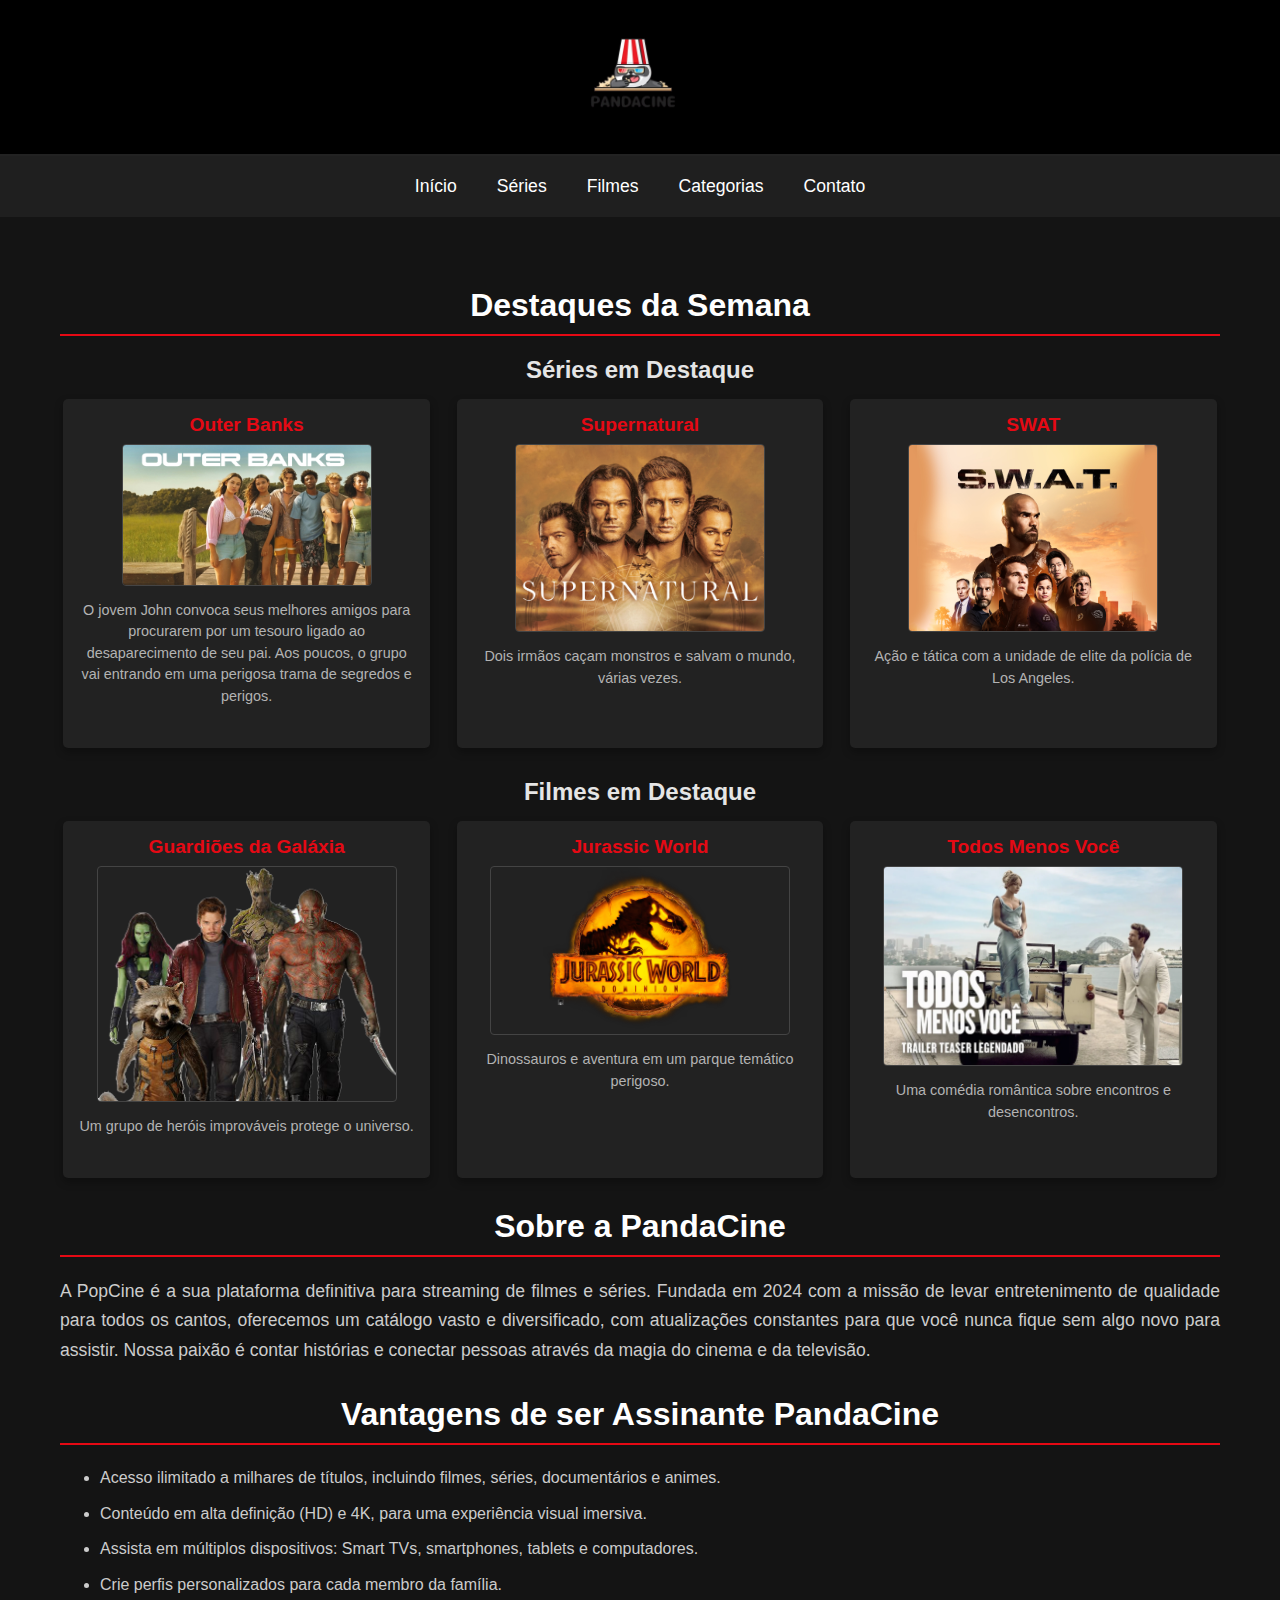
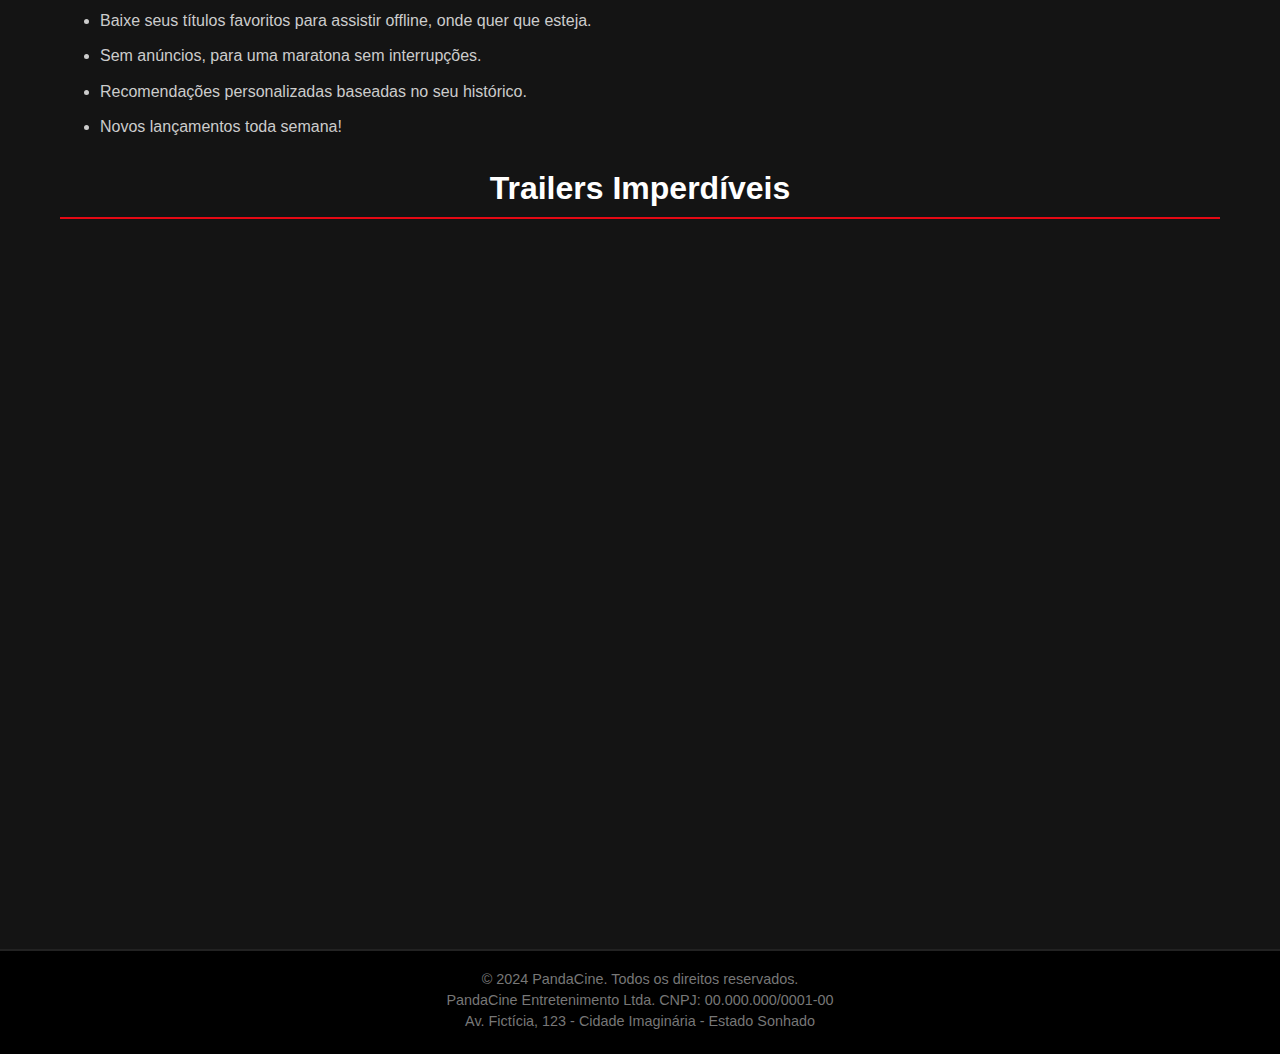
<file: index.html>
<!DOCTYPE html>
<html lang="pt-br">
<head>
    <meta charset="UTF-8">
    <meta name="viewport" content="width=device-width, initial-scale=1.0">
    <title>PandaCine - Início</title>
    <link rel="stylesheet" href="CSS/style_index.css">
</head>
<body>
    <header class="cabecalho_site">
        <a href="index.html"><img src="IMAGE/logo.png" alt="Logo PandaCine"></a> 
        
    </header>

    <nav>
        <ul>
            <li><a href="index.html">Início</a></li>
            <li><a href="HTML/series_geral.html">Séries</a></li>
            <li><a href="HTML/filmes_geral.html">Filmes</a></li>
            <li><a href="HTML/categorias.html">Categorias</a></li>
            <li><a href="HTML/contato.html">Contato</a></li>
        </ul>
    </nav>

    <main>
        <section class="destaques">
            <h2>Destaques da Semana</h2>

            <section class="series-destaque">
                <h3>Séries em Destaque</h3>
                <div class="galeria-destaques">
                    <article class="item-destaque">
                        <h4>Outer Banks</h4>
                        <a href="HTML/series_individuais/outerbanks.html"><img src="IMAGE/outerbanks2.jpg" alt="OuterBanks"></a>
                        <p>O jovem John convoca seus melhores amigos para procurarem por um tesouro ligado ao desaparecimento de seu pai. Aos poucos, o grupo vai entrando em uma perigosa trama de segredos e perigos.</p>
                    </article>
                    <article class="item-destaque">
                        <h4>Supernatural</h4>
                        <a href="HTML/series_individuais/supernatural.html"><img src="IMAGE/supernatural.jpg" alt="Supernatural"></a>
                        <p>Dois irmãos caçam monstros e salvam o mundo, várias vezes.</p>
                    </article>
                    <article class="item-destaque">
                        <h4>SWAT</h4>
                        <a href="HTML/series_individuais/swat.html"><img src="IMAGE/swat.jpg" alt="SWAT"></a>
                        <p>Ação e tática com a unidade de elite da polícia de Los Angeles.</p>
                    </article>
                </div>
            </section>

            <section class="filmes-destaque">
                <h3>Filmes em Destaque</h3>
                <div class="galeria-destaques">
                    <article class="item-destaque">
                        <h4>Guardiões da Galáxia</h4>
                        <a href="HTML/galaxia.html"><img src="IMAGE/galaxia.png" alt="Guardiões da Galáxia" style="width:100%; max-width:300px;"></a>
                        <p>Um grupo de heróis improváveis protege o universo.</p>
                    </article>
                    <article class="item-destaque">
                        <h4>Jurassic World</h4>
                        <a href="HTML/jurassic.html"><img src="IMAGE/jurassic.png" alt="Jurassic World" style="width:100%; max-width:300px;"></a>
                        <p>Dinossauros e aventura em um parque temático perigoso.</p>
                    </article>
                    <article class="item-destaque">
                        <h4>Todos Menos Você</h4>
                        <a href="HTML/todos.html"><img src="IMAGE/todos-menos-vc.webp" alt="Todos Menos Você" style="width:100%; max-width:300px;"></a>
                        <p>Uma comédia romântica sobre encontros e desencontros.</p>
                    </article>
                </div>
            </section>
        </section>

        <section class="sobre-empresa">
            <h2>Sobre a PandaCine</h2>
            <p>A PopCine é a sua plataforma definitiva para streaming de filmes e séries. Fundada em 2024 com a missão de levar entretenimento de qualidade para todos os cantos, oferecemos um catálogo vasto e diversificado, com atualizações constantes para que você nunca fique sem algo novo para assistir. Nossa paixão é contar histórias e conectar pessoas através da magia do cinema e da televisão.</p>
        </section>

        <section class="vantagens-assinante">
            <h2>Vantagens de ser Assinante PandaCine</h2>
            <ul>
                <li>Acesso ilimitado a milhares de títulos, incluindo filmes, séries, documentários e animes.</li>
                <li>Conteúdo em alta definição (HD) e 4K, para uma experiência visual imersiva.</li>
                <li>Assista em múltiplos dispositivos: Smart TVs, smartphones, tablets e computadores.</li>
                <li>Crie perfis personalizados para cada membro da família.</li>
                <li>Baixe seus títulos favoritos para assistir offline, onde quer que esteja.</li>
                <li>Sem anúncios, para uma maratona sem interrupções.</li>
                <li>Recomendações personalizadas baseadas no seu histórico.</li>
                <li>Novos lançamentos toda semana!</li>
            </ul>
        </section>

        <section class="videos-youtube">
            <h2>Trailers Imperdíveis</h2>
            <div class="video-container">
                <iframe width="560" height="315" src="https://www.youtube.com/embed/MblpkLSSvjM" title="YouTube video player - SWAT Trailer" frameborder="0" allow="accelerometer; autoplay; clipboard-write; encrypted-media; gyroscope; picture-in-picture; web-share" allowfullscreen></iframe>
            </div>
            <div class="video-container">
                <iframe width="560" height="315" src="https://www.youtube.com/embed/RFinNxS5KN4" title="YouTube video player - Filme Destaque Trailer" frameborder="0" allow="accelerometer; autoplay; clipboard-write; encrypted-media; gyroscope; picture-in-picture; web-share" allowfullscreen></iframe>
            </div>
        </section>

    </main>

    <footer>
        <p>&copy; 2024 PandaCine. Todos os direitos reservados.</p>
        <p>PandaCine Entretenimento Ltda. CNPJ: 00.000.000/0001-00</p>
        <p>Av. Fictícia, 123 - Cidade Imaginária - Estado Sonhado</p>
    </footer>
</body>
</html>
</file>
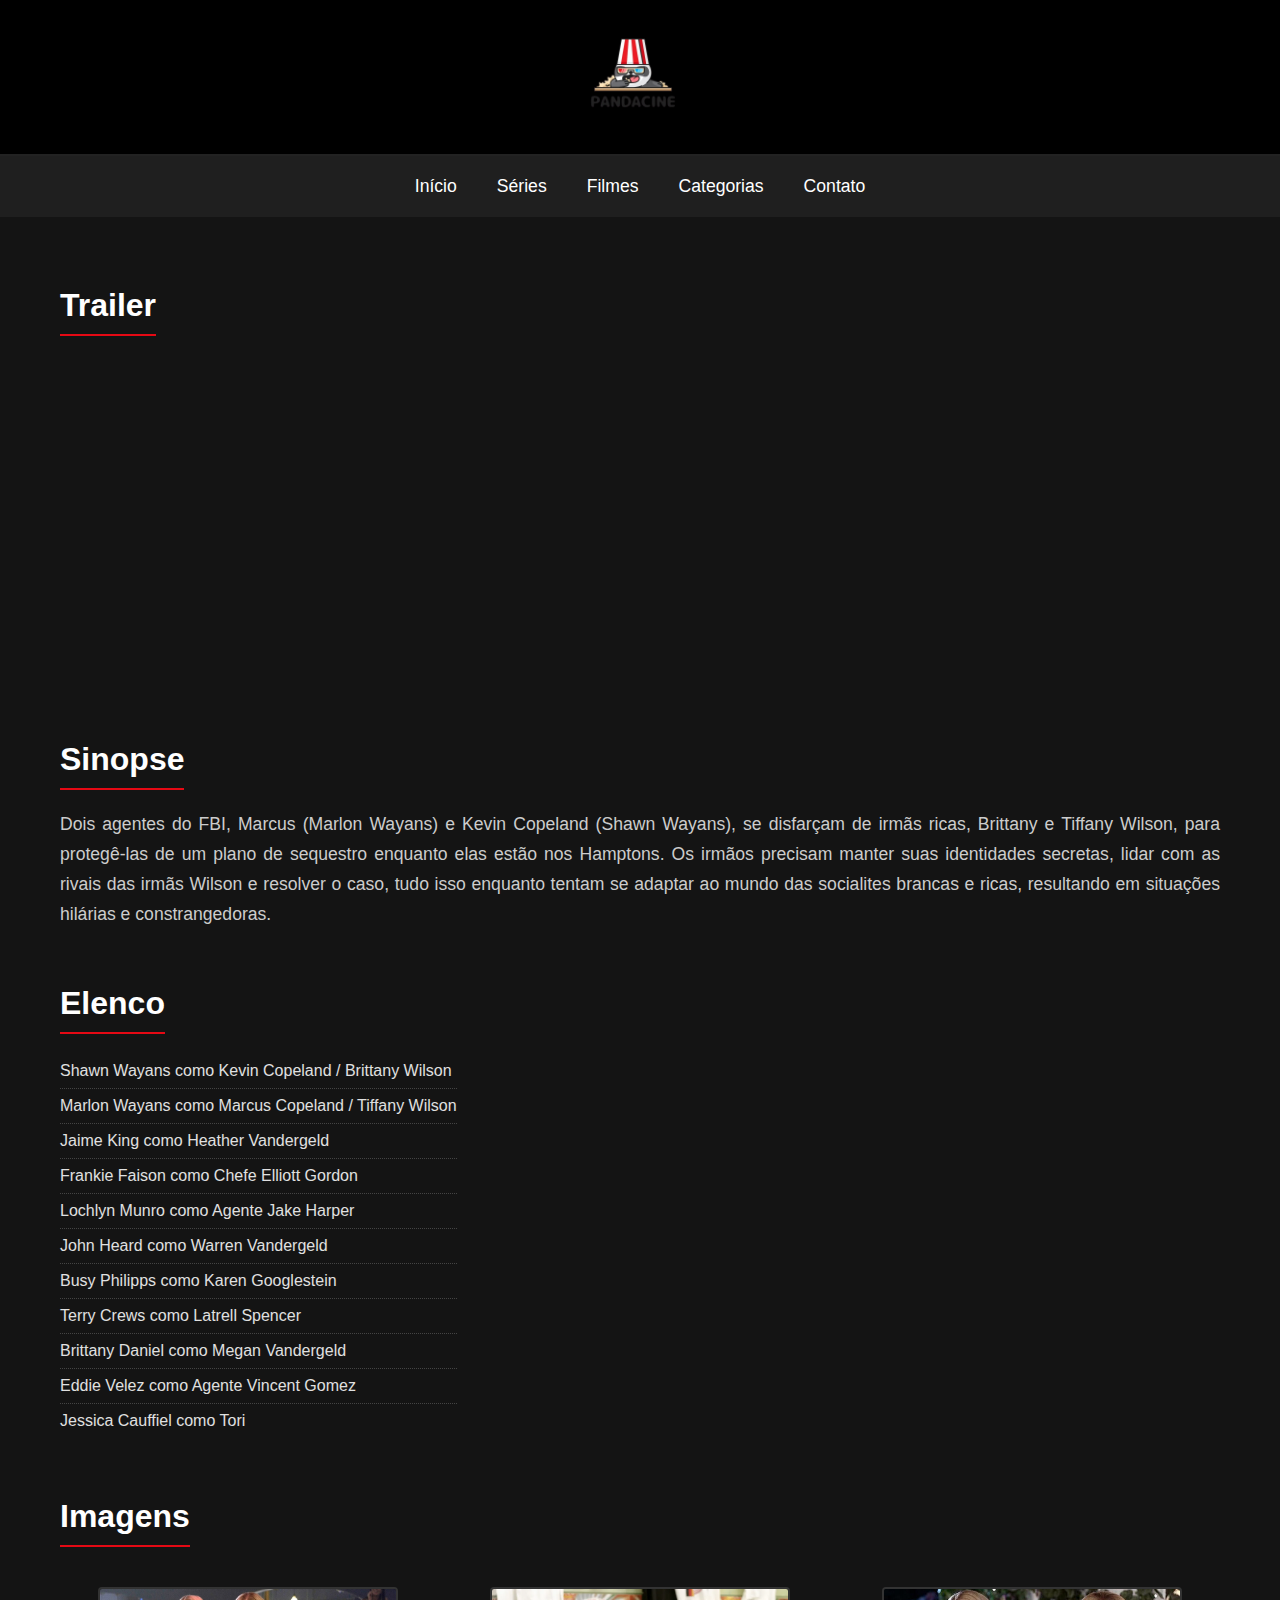
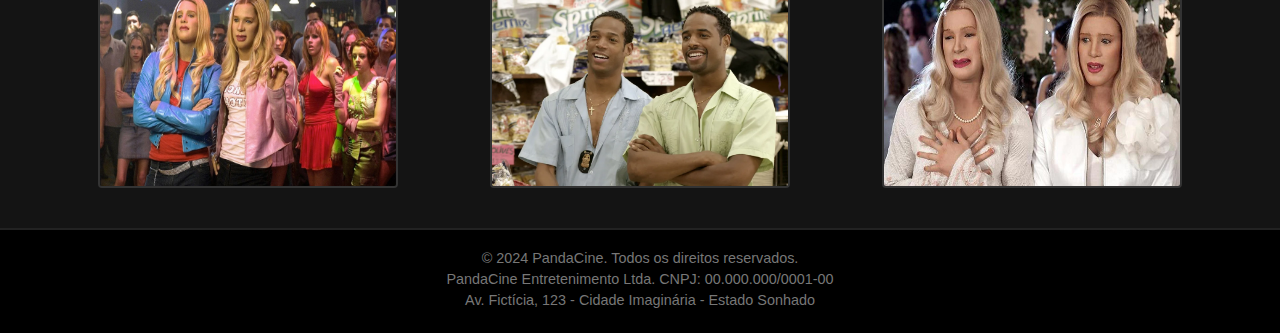
<file: HTML/branquelas.html>
<!DOCTYPE html>
<html lang="pt-br">
<head>
    <meta charset="UTF-8">
    <meta name="viewport" content="width=device-width, initial-scale=1.0">
    <title>PandaCine - As Branquelas</title>
    <link rel="stylesheet" href="../CSS/filmes.css">
</head>
<body>
    <header class="cabecalho_site">        <a href="../index.html"><img src="../IMAGE/logo.png" alt="Logo PandaCine"></a>   </header>

    <nav>
        <ul>
            <li><a href="../index.html">Início</a></li>
            <li><a href="series_geral.html">Séries</a></li>
            <li><a href="filmes_geral.html">Filmes</a></li>
            <li><a href="categorias.html">Categorias</a></li>
            <li><a href="contato.html">Contato</a></li>
        </ul>
    </nav>

    <main class="container-principal">
        <h2>Trailer</h2>
        <div class="trailer">
            <iframe width="560" height="315" src="https://www.youtube.com/embed/aeVkbNka9HM" title="YouTube video player - As Branquelas Trailer" frameborder="0" allow="accelerometer; autoplay; clipboard-write; encrypted-media; gyroscope; picture-in-picture; web-share" allowfullscreen></iframe>
        </div>

        <h2>Sinopse</h2>
        <p>Dois agentes do FBI, Marcus (Marlon Wayans) e Kevin Copeland (Shawn Wayans), se disfarçam de irmãs ricas, Brittany e Tiffany Wilson, para protegê-las de um plano de sequestro enquanto elas estão nos Hamptons. Os irmãos precisam manter suas identidades secretas, lidar com as rivais das irmãs Wilson e resolver o caso, tudo isso enquanto tentam se adaptar ao mundo das socialites brancas e ricas, resultando em situações hilárias e constrangedoras.</p>

        <h2>Elenco</h2>
        <nav>
            <ul>
                <li>Shawn Wayans como Kevin Copeland / Brittany Wilson</li>
                <li>Marlon Wayans como Marcus Copeland / Tiffany Wilson</li>
                <li>Jaime King como Heather Vandergeld</li>
                <li>Frankie Faison como Chefe Elliott Gordon</li>
                <li>Lochlyn Munro como Agente Jake Harper</li>
                <li>John Heard como Warren Vandergeld</li>
                <li>Busy Philipps como Karen Googlestein</li>
                <li>Terry Crews como Latrell Spencer</li>
                <li>Brittany Daniel como Megan Vandergeld</li>
                <li>Eddie Velez como Agente Vincent Gomez</li>
                <li>Jessica Cauffiel como Tori</li>
            </ul>
        </nav>

        <h2>Imagens</h2>
        <div class="imagens-container">
            <img src="../IMAGE/branquelas2.jpg" alt="As Branquelas Imagem 1">
            <img src="../IMAGE/breanquelas1.webp" alt="As Branquelas Imagem 2">
            <img src="../IMAGE/branquelas.jpg" alt="As Branquelas Imagem 2">

            
        </div>
    </main>

    <footer>
        <p>&copy; 2024 PandaCine. Todos os direitos reservados.</p>
        <p>PandaCine Entretenimento Ltda. CNPJ: 00.000.000/0001-00</p>
        <p>Av. Fictícia, 123 - Cidade Imaginária - Estado Sonhado</p>
    </footer>
</body>
</html>
</file>
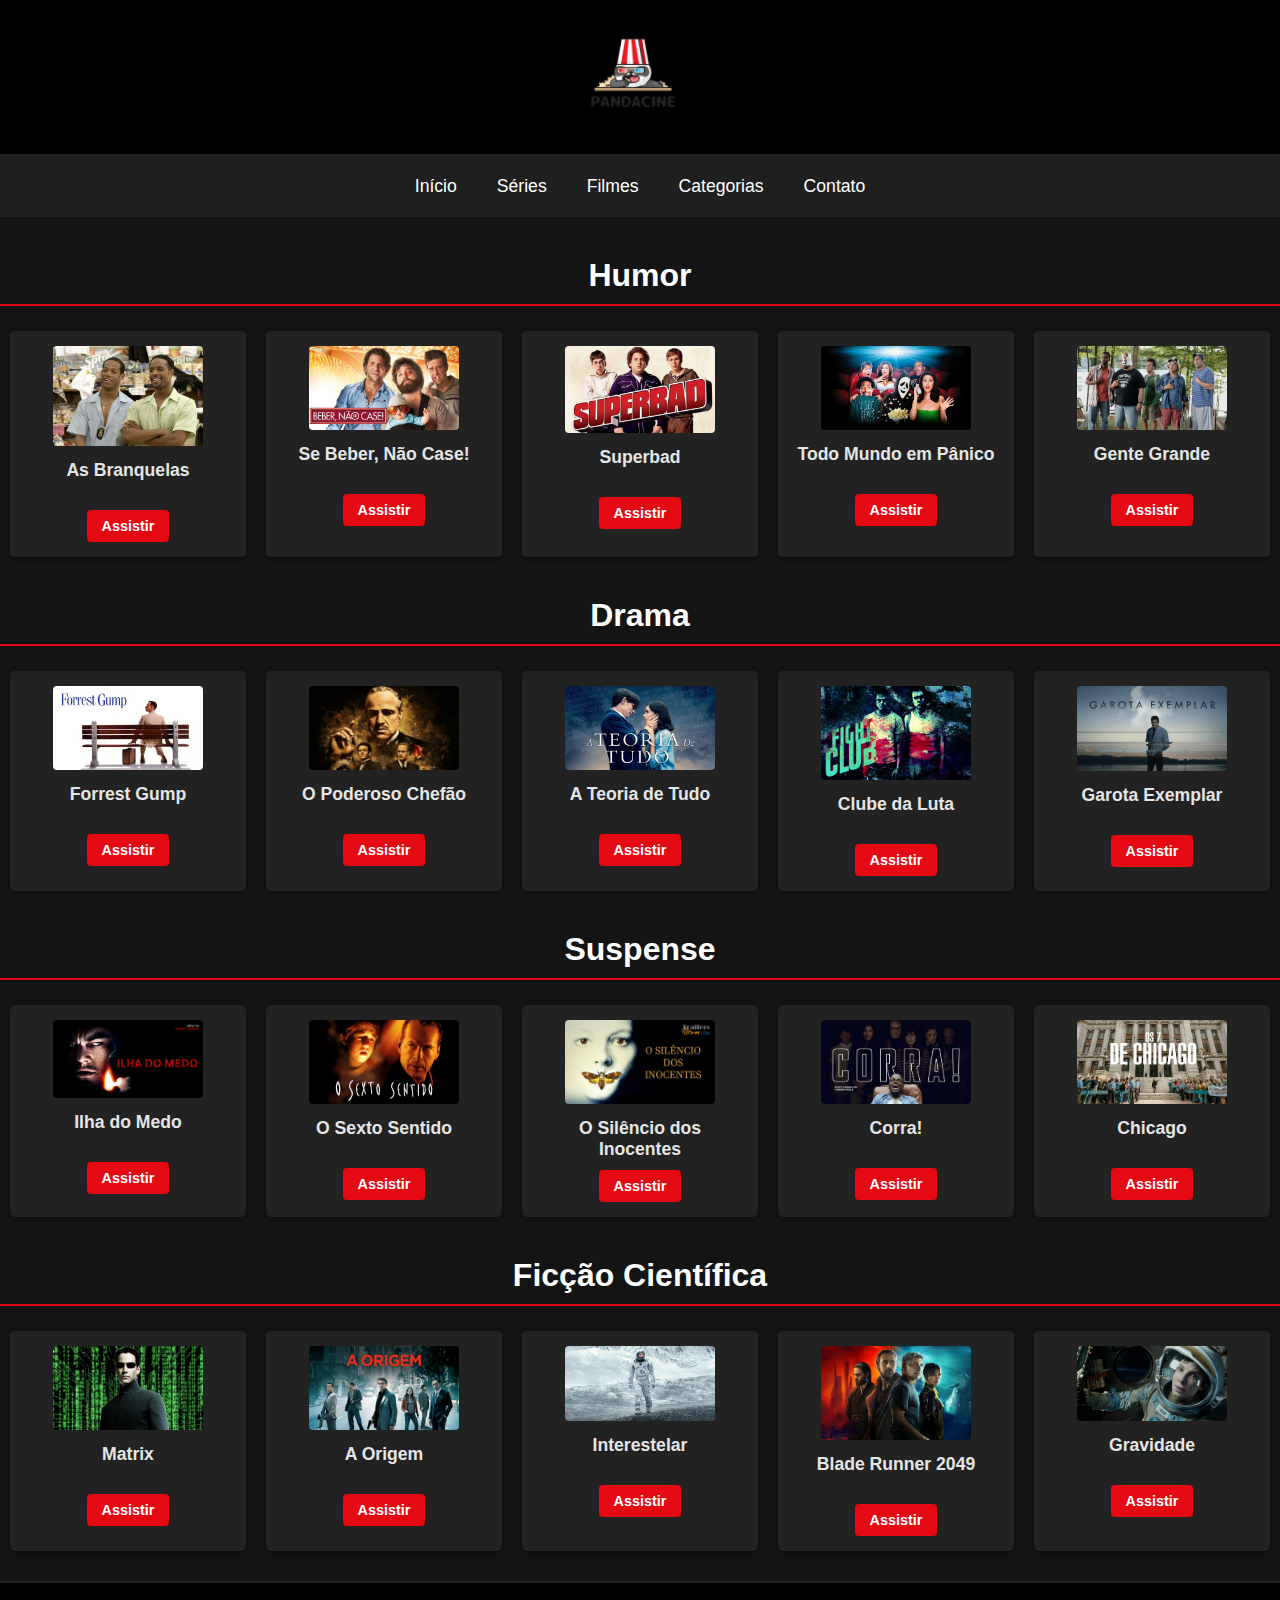
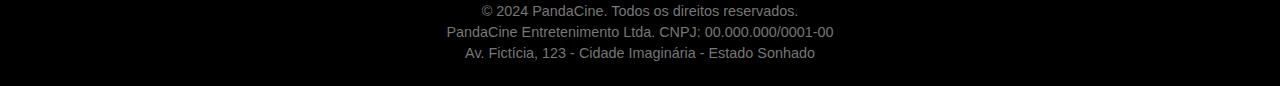
<file: HTML/categorias.html>
<!DOCTYPE html>
<html lang="pt-br">
<head>
    <meta charset="UTF-8">
    <meta name="viewport" content="width=device-width, initial-scale=1.0">
    <title>PandaCine - Categorias</title>
    <link rel="stylesheet" href="../CSS/filmes.css"> 
</head>
<body>
    <header class="cabecalho_site">
        <a href="../index.html"><img src="../IMAGE/pandacine.png" alt="Logo PopCine"></a>
   
    </header>

    <nav>
        <ul>
            <li><a href="../index.html">Início</a></li>
            <li><a href="series_geral.html">Séries</a></li>
            <li><a href="filmes_geral.html">Filmes</a></li>
            <li><a href="categorias.html">Categorias</a></li>
            <li><a href="contato.html">Contato</a></li>
        </ul>
    </nav>

    <main>
        <section class="categoria-secao">
            <h2>Humor</h2>
            <div class="galeria-filmes-categoria">
                
                <article class="filme-item-categoria">
                    <img src="../IMAGE/breanquelas1.webp" alt="As Branquelas">
                    <h4>As Branquelas</h4>
                    <a href="branquelas.html" class="botao-assistir">Assistir</a>
                </article>
                
                <article class="filme-item-categoria">
                    <img src="../IMAGE/sebeber1.jpg" alt="Se Beber, Não Case!">
                    <h4>Se Beber, Não Case!</h4>
                    <a href="#" class="botao-assistir">Assistir</a> 
                </article>
                
                <article class="filme-item-categoria">
                    <img src="../IMAGE/superbad.jpg" alt="Superbad">
                    <h4>Superbad</h4>
                    <a href="#" class="botao-assistir">Assistir</a> 
                </article>
                
                <article class="filme-item-categoria">
                    <img src="../IMAGE/tdmundoempanico.jpg" alt="Todo Mundo em Pânico">
                    <h4>Todo Mundo em Pânico</h4>
                    <a href="#" class="botao-assistir">Assistir</a> 
                </article>
                
                <article class="filme-item-categoria">
                    <img src="../IMAGE/gente grande1.jpg" alt="Gente Grande">
                    <h4>Gente Grande</h4>
                    <a href="#" class="botao-assistir">Assistir</a> 
                </article>
            </div>
        </section>

        <section class="categoria-secao">
            <h2>Drama</h2>
            <div class="galeria-filmes-categoria">
                
                <article class="filme-item-categoria">
                    <img src="../IMAGE/Forrest-Gump.jpg" alt="Forrest Gump">
                    <h4>Forrest Gump</h4>
                    <a href="#" class="botao-assistir">Assistir</a> 
                </article>
                
                <article class="filme-item-categoria">
                    <img src="../IMAGE/O-poderoso-chefao-1.webp" alt="O Poderoso Chefão">
                    <h4>O Poderoso Chefão</h4>
                    <a href="#" class="botao-assistir">Assistir</a> 
                </article>
                
                <article class="filme-item-categoria">
                    <img src="../IMAGE/teoria-de-tudo.jpg" alt="A Teoria de Tudo">
                    <h4>A Teoria de Tudo</h4>
                    <a href="#" class="botao-assistir">Assistir</a> 
                </article>
                
                <article class="filme-item-categoria">
                    <img src="../IMAGE/clube-da-luta.jpg" alt="Clube da Luta">
                    <h4>Clube da Luta</h4>
                    <a href="#" class="botao-assistir">Assistir</a> 
                </article>
                
                <article class="filme-item-categoria">
                    <img src="../IMAGE/garota-exemplar.png" alt="Garota Exemplar">
                    <h4>Garota Exemplar</h4>
                    <a href="#" class="botao-assistir">Assistir</a> 
                </article>
            </div>
        </section>

        <section class="categoria-secao">
            <h2>Suspense</h2>
            <div class="galeria-filmes-categoria">
                
                <article class="filme-item-categoria">
                    <img src="../IMAGE/ilha-do-medo.png" alt="Ilha do Medo">
                    <h4>Ilha do Medo</h4>
                    <a href="#" class="botao-assistir">Assistir</a> 
                </article>
                
                <article class="filme-item-categoria">
                    <img src="../IMAGE/sexto-sentido.webp" alt="O Sexto Sentido">
                    <h4>O Sexto Sentido</h4>
                    <a href="#" class="botao-assistir">Assistir</a> 
                </article>
                
                <article class="filme-item-categoria">
                    <img src="../IMAGE/silencio.jpg" alt="O Silêncio dos Inocentes">
                    <h4>O Silêncio dos Inocentes</h4>
                    <a href="#" class="botao-assistir">Assistir</a> 
                </article>
                
                <article class="filme-item-categoria">
                    <img src="../IMAGE/corra.jpeg" alt="Corra!">
                    <h4>Corra!</h4>
                    <a href="#" class="botao-assistir">Assistir</a> 
                </article>
                
                <article class="filme-item-categoria">
                    <img src="../IMAGE/chicago.jpeg" alt="Chicago">
                    <h4>Chicago</h4>
                    <a href="#" class="botao-assistir">Assistir</a> 
                </article>
            </div>
        </section>

        <section class="categoria-secao">
            <h2>Ficção Científica</h2>
            <div class="galeria-filmes-categoria">
                
                <article class="filme-item-categoria">
                    <img src="../IMAGE/matrix.jpeg" alt="Matrix">
                    <h4>Matrix</h4>
                    <a href="#" class="botao-assistir">Assistir</a> 
                </article>
                
                <article class="filme-item-categoria">
                    <img src="../IMAGE/a-origem.jpg" alt="A Origem">
                    <h4>A Origem</h4>
                    <a href="#" class="botao-assistir">Assistir</a> 
                </article>
                
                <article class="filme-item-categoria">
                    <img src="../IMAGE/interstellar.webp" alt="Interestelar">
                    <h4>Interestelar</h4>
                    <a href="#" class="botao-assistir">Assistir</a> 
                </article>
                
                <article class="filme-item-categoria">
                    <img src="../IMAGE/blade-runner-2049.jpg" alt="Blade Runner 2049">
                    <h4>Blade Runner 2049</h4>
                    <a href="#" class="botao-assistir">Assistir</a> 
                </article>
                
                <article class="filme-item-categoria">
                    <img src="../IMAGE/gravidade.jpg" alt="Gravidade">
                    <h4>Gravidade</h4>
                    <a href="#" class="botao-assistir">Assistir</a> 
                </article>
            </div>
        </section>

    </main>

    <footer>
        <p>&copy; 2024 PandaCine. Todos os direitos reservados.</p>
        <p>PandaCine Entretenimento Ltda. CNPJ: 00.000.000/0001-00</p>
        <p>Av. Fictícia, 123 - Cidade Imaginária - Estado Sonhado</p>
    </footer>
</body>
</html>
</file>
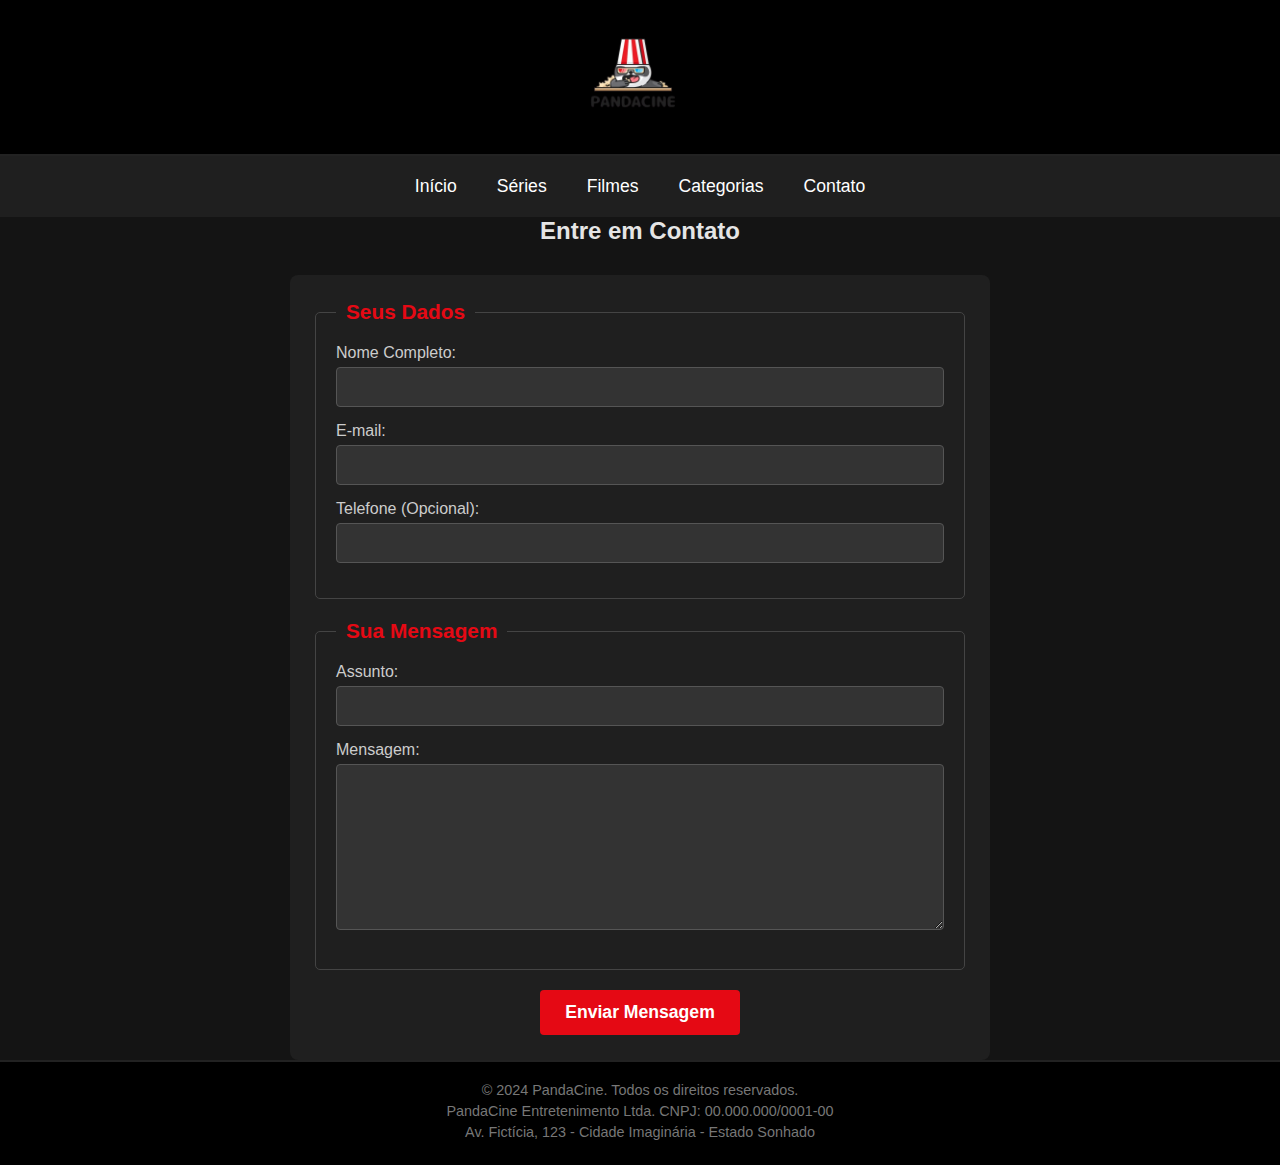
<file: HTML/contato.html>
<!DOCTYPE html>
<html lang="pt-br">
<head>
    <meta charset="UTF-8">
    <meta name="viewport" content="width=device-width, initial-scale=1.0">
    <title>PandaCine - Contato</title>
    <link rel="stylesheet" href="../CSS/filmes.css"> 
</head>
<body>
    <header class="cabecalho_site">
        <a href="../index.html"><img src="../IMAGE/pandacine.png" alt="Logo PopCine"></a>
        
    </header>

    <nav>
        <ul>
            <li><a href="../index.html">Início</a></li>
            <li><a href="series_geral.html">Séries</a></li>
            <li><a href="filmes_geral.html">Filmes</a></li>
            <li><a href="categorias.html">Categorias</a></li>
            <li><a href="contato.html">Contato</a></li>
        </ul>
    </nav>

    <main>
        <section class="formulario-contato">
            <h2>Entre em Contato</h2>
            <form name="contato" action="#" method="post"> 
                <fieldset>
                    <legend>Seus Dados</legend>
                    <div class="campo">
                        <label for="cnome">Nome Completo:</label>
                        <input type="text" id="cnome" name="nome" required>
                    </div>
                    <div class="campo">
                        <label for="cemail">E-mail:</label>
                        <input type="email" id="cemail" name="email" required>
                    </div>
                    <div class="campo">
                        <label for="ctelefone">Telefone (Opcional):</label>
                        <input type="tel" id="ctelefone" name="telefone">
                    </div>
                </fieldset>

                <fieldset>
                    <legend>Sua Mensagem</legend>
                    <div class="campo">
                        <label for="cassunto">Assunto:</label>
                        <input type="text" id="cassunto" name="assunto" required>
                    </div>
                    <div class="campo">
                        <label for="cmensagem">Mensagem:</label>
                        <textarea id="cmensagem" name="mensagem" rows="8" required></textarea>
                    </div>
                </fieldset>
                <input type="submit" value="Enviar Mensagem">
            </form>
        </section>
    </main>

    <footer>
        <p>&copy; 2024 PandaCine. Todos os direitos reservados.</p>
        <p>PandaCine Entretenimento Ltda. CNPJ: 00.000.000/0001-00</p>
        <p>Av. Fictícia, 123 - Cidade Imaginária - Estado Sonhado</p>
    </footer>
</body>
</html>
</file>
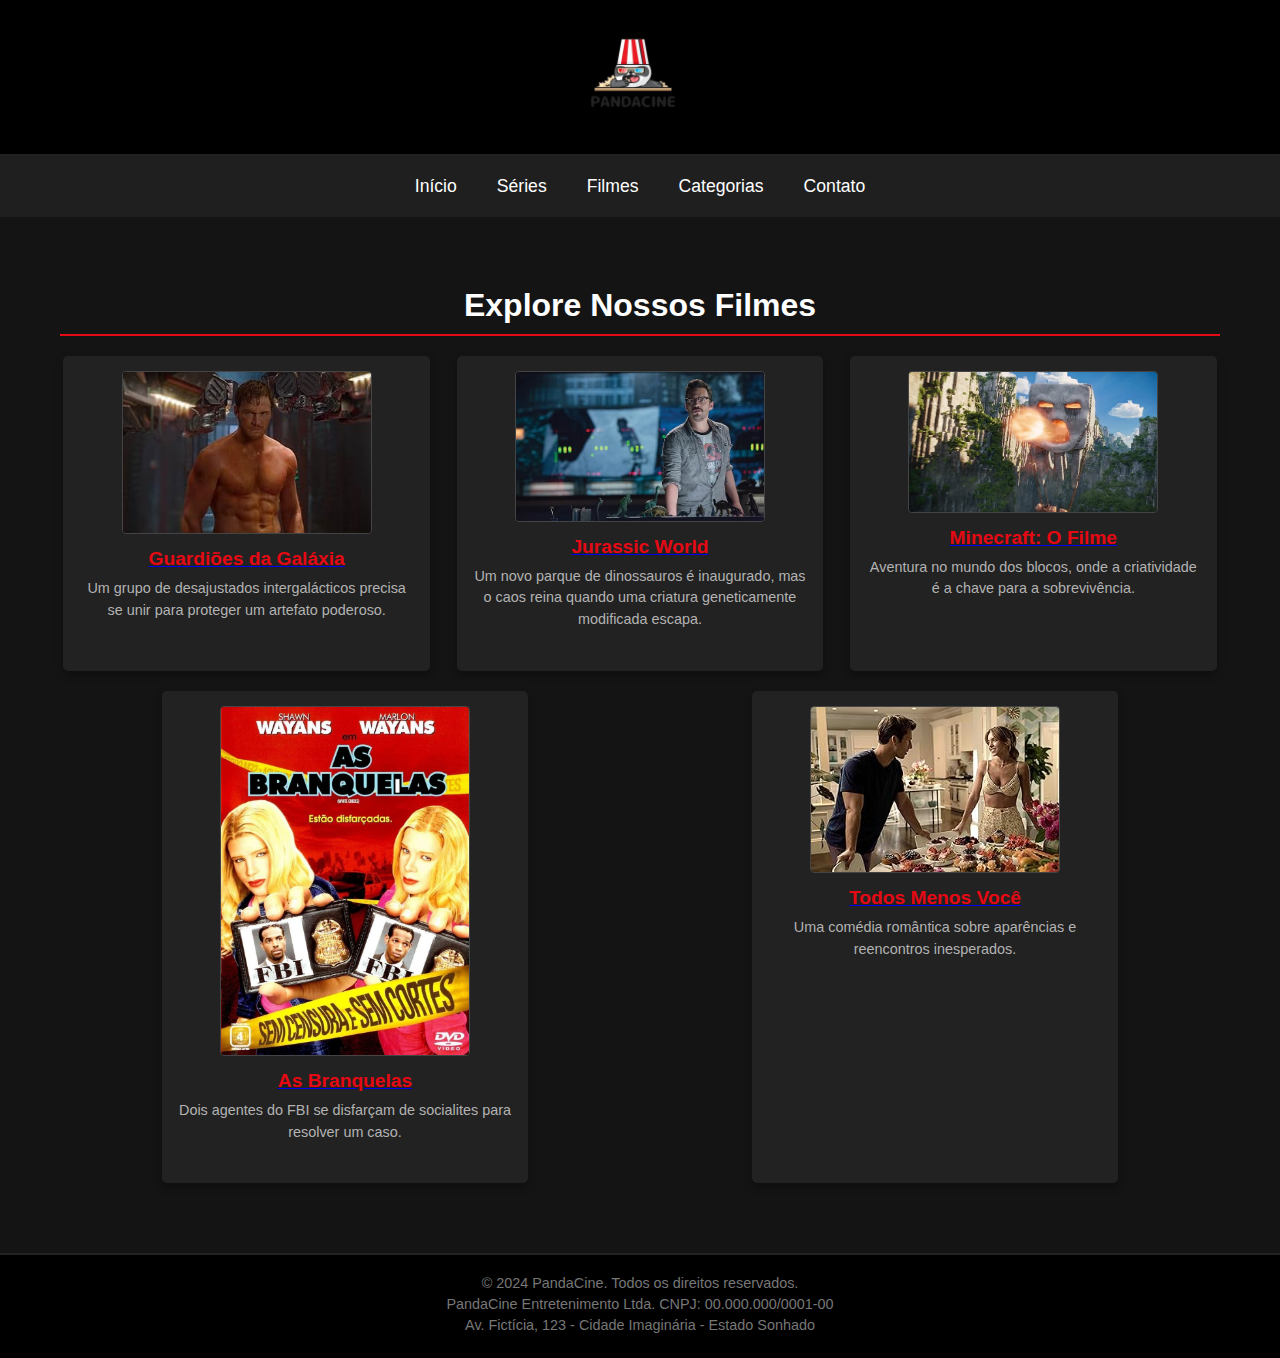
<file: HTML/filmes_geral.html>
<!DOCTYPE html>
<html lang="pt-br">
<head>
    <meta charset="UTF-8">
    <meta name="viewport" content="width=device-width, initial-scale=1.0">
    <title>PandaCine - Filmes</title>
    <link rel="stylesheet" href="../CSS/style_index.css"> 
</head>
<body>
    <header class="cabecalho_site">
        <a href="../index.html"><img src="../IMAGE/logo.png" alt="Logo PandaCine"></a> 
    </header>

    <nav>
        <ul>
            <li><a href="../index.html">Início</a></li>
            <li><a href="series_geral.html">Séries</a></li>
            <li><a href="filmes_geral.html">Filmes</a></li>
            <li><a href="categorias.html">Categorias</a></li>
            <li><a href="contato.html">Contato</a></li>
        </ul>
    </nav>

    <main>
        <section class="destaques"> 
            <h2>Explore Nossos Filmes</h2>
            <div class="galeria-destaques"> 
                <article class="item-destaque">
                    <a href="galaxia.html">
                        <img src="../IMAGE/guardioes_da_galaxia_image1.jpeg" alt="Guardiões da Galáxia">
                        <h4>Guardiões da Galáxia</h4>
                    </a>
                    <p>Um grupo de desajustados intergalácticos precisa se unir para proteger um artefato poderoso.</p>
                </article>
                <article class="item-destaque">
                    <a href="jurassic.html">
                        <img src="../IMAGE/jurassic_world_image1.jpeg" alt="Jurassic World">
                        <h4>Jurassic World</h4>
                    </a>
                    <p>Um novo parque de dinossauros é inaugurado, mas o caos reina quando uma criatura geneticamente modificada escapa.</p>
                </article>
                <article class="item-destaque"> 
                    <a href="minecraft.html">
                        <img src="../IMAGE/minecraft_movie_image1.jpeg" alt="Minecraft: O Filme">
                        <h4>Minecraft: O Filme</h4>
                    </a>
                    <p>Aventura no mundo dos blocos, onde a criatividade é a chave para a sobrevivência.</p>
                </article>
                <article class="item-destaque">
                    <a href="branquelas.html">
                        <img src="../IMAGE/branquelascartaz.webp" alt="As Branquelas">
                        <h4>As Branquelas</h4>
                    </a>
                    <p>Dois agentes do FBI se disfarçam de socialites para resolver um caso.</p>
                </article>
                <article class="item-destaque">
                    <a href="todos.html">
                        <img src="../IMAGE/todos_menos_voce_image1.jpeg" alt="Todos Menos Você">
                        <h4>Todos Menos Você</h4>
                    </a>
                    <p>Uma comédia romântica sobre aparências e reencontros inesperados.</p>
                </article>
                
            </div>
        </section>
    </main>

    <footer>
        <p>&copy; 2024 PandaCine. Todos os direitos reservados.</p>
        <p>PandaCine Entretenimento Ltda. CNPJ: 00.000.000/0001-00</p>
        <p>Av. Fictícia, 123 - Cidade Imaginária - Estado Sonhado</p>
    </footer>
</body>
</html>
</file>
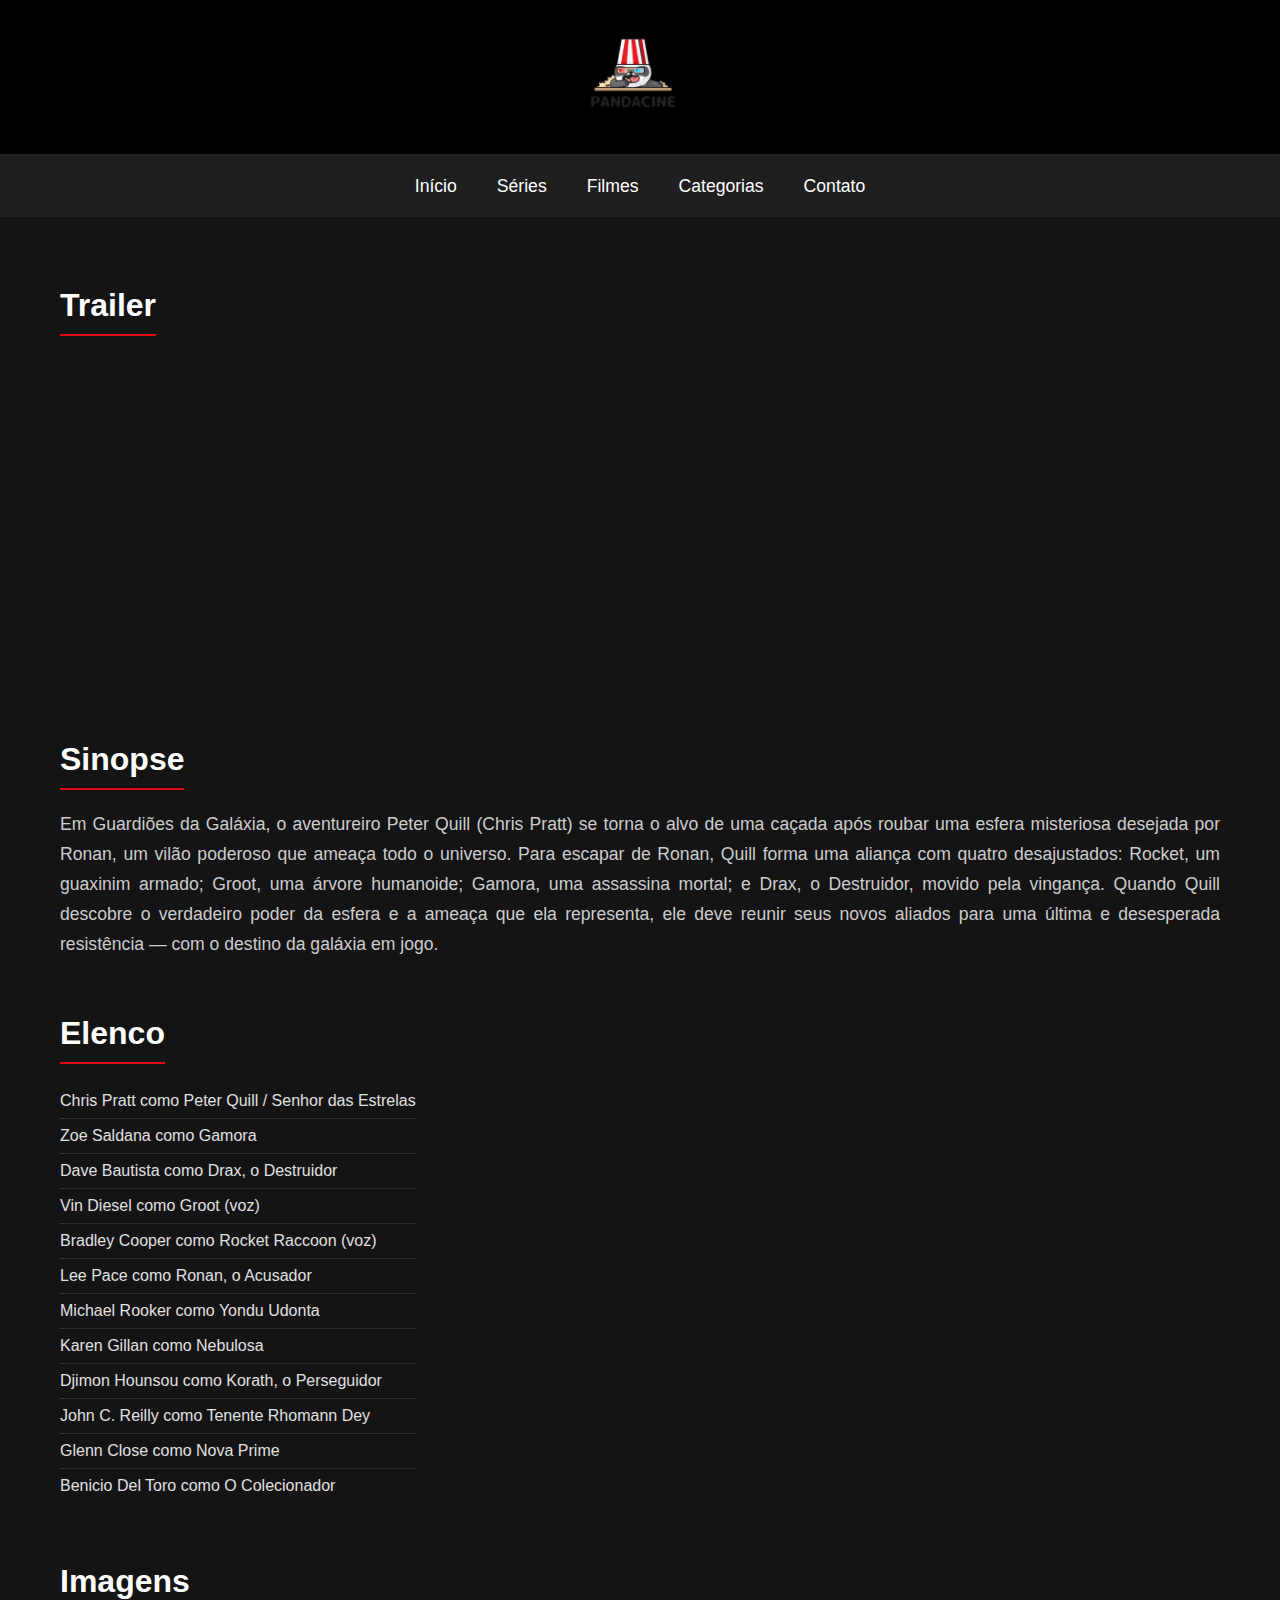
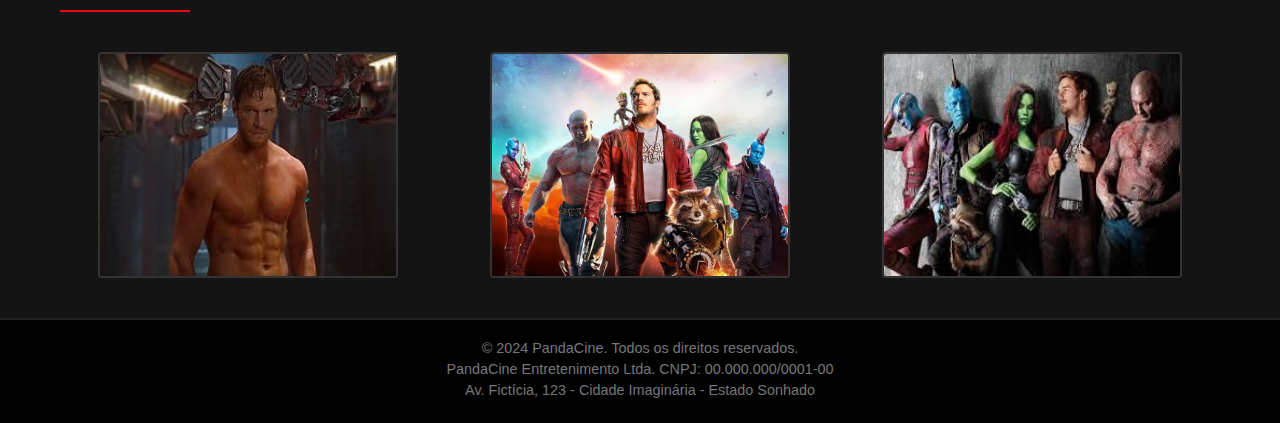
<file: HTML/galaxia.html>
<!DOCTYPE html>
<html lang="pt-br">
<head>
    <meta charset="UTF-8">
    <meta name="viewport" content="width=device-width, initial-scale=1.0">
    <title>PandaCine - Guardiões da Galáxia</title>
    <link rel="stylesheet" href="../CSS/filmes.css">
</head>
<body>
    <header class="cabecalho_site">
        <a href="../index.html"><img src="../IMAGE/logo.png" alt="Logo PandaCine"></a>  </header>

    <nav>
        <ul>
            <li><a href="../index.html">Início</a></li>
            <li><a href="series_geral.html">Séries</a></li>
            <li><a href="filmes_geral.html">Filmes</a></li>
            <li><a href="categorias.html">Categorias</a></li>
            <li><a href="contato.html">Contato</a></li>
        </ul>
    </nav>

    <main class="container-principal">
        <h2>Trailer</h2>
        <div class="trailer">
            <iframe width="560" height="315" src="https://www.youtube.com/embed/8VN_l57QWyQ?si=VRPqMiLWsAOYzNWz" title="YouTube video player" frameborder="0" allow="accelerometer; autoplay; clipboard-write; encrypted-media; gyroscope; picture-in-picture; web-share" referrerpolicy="strict-origin-when-cross-origin" allowfullscreen></iframe>
        </div>

        <h2>Sinopse</h2>
        <p>Em Guardiões da Galáxia, o aventureiro Peter Quill (Chris Pratt) se torna o alvo de uma caçada após roubar uma esfera misteriosa desejada por Ronan, um vilão poderoso que ameaça todo o universo. Para escapar de Ronan, Quill forma uma aliança com quatro desajustados: Rocket, um guaxinim armado; Groot, uma árvore humanoide; Gamora, uma assassina mortal; e Drax, o Destruidor, movido pela vingança. Quando Quill descobre o verdadeiro poder da esfera e a ameaça que ela representa, ele deve reunir seus novos aliados para uma última e desesperada resistência — com o destino da galáxia em jogo.</p>

        <h2>Elenco</h2>
        <nav>
            <ul>
                <li>Chris Pratt como Peter Quill / Senhor das Estrelas</li>
                <li>Zoe Saldana como Gamora</li>
                <li>Dave Bautista como Drax, o Destruidor</li>
                <li>Vin Diesel como Groot (voz)</li>
                <li>Bradley Cooper como Rocket Raccoon (voz)</li>
                <li>Lee Pace como Ronan, o Acusador</li>
                <li>Michael Rooker como Yondu Udonta</li>
                <li>Karen Gillan como Nebulosa</li>
                <li>Djimon Hounsou como Korath, o Perseguidor</li>
                <li>John C. Reilly como Tenente Rhomann Dey</li>
                <li>Glenn Close como Nova Prime</li>
                <li>Benicio Del Toro como O Colecionador</li>
            </ul>
        </nav>

        <h2>Imagens</h2>
        <div class="imagens-container">
            <img src="../IMAGE/guardioes_da_galaxia_image1.jpeg" alt="Guardiões da Galáxia Imagem 1">
            <img src="../IMAGE/galaxia2.jpeg" alt="Guardiões da Galáxia Imagem 2">
            <img src="../IMAGE/galaxia3.jpg" alt="Guardiões da Galáxia Imagem 3">
        </div>
    </main>

    <footer>
        <p>&copy; 2024 PandaCine. Todos os direitos reservados.</p>
        <p>PandaCine Entretenimento Ltda. CNPJ: 00.000.000/0001-00</p>
        <p>Av. Fictícia, 123 - Cidade Imaginária - Estado Sonhado</p>
    </footer>
</body>
</html>
</file>
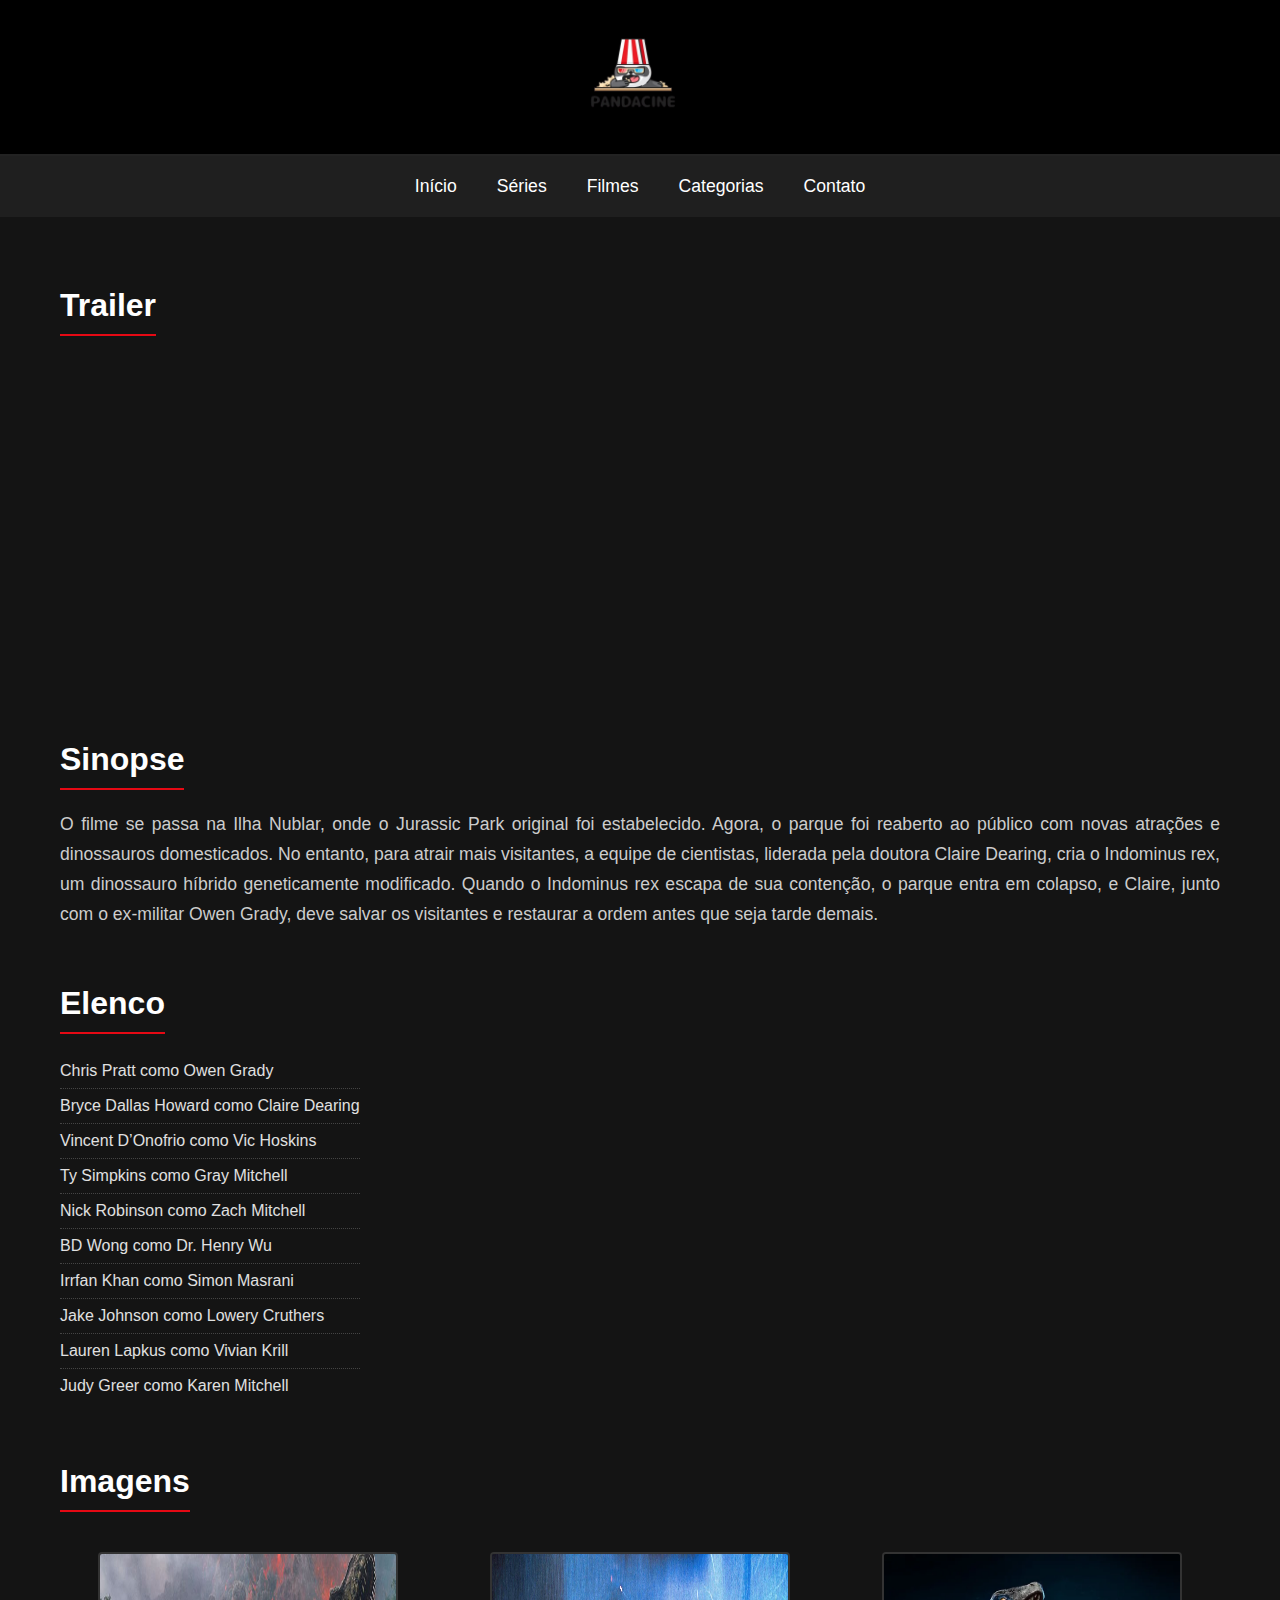
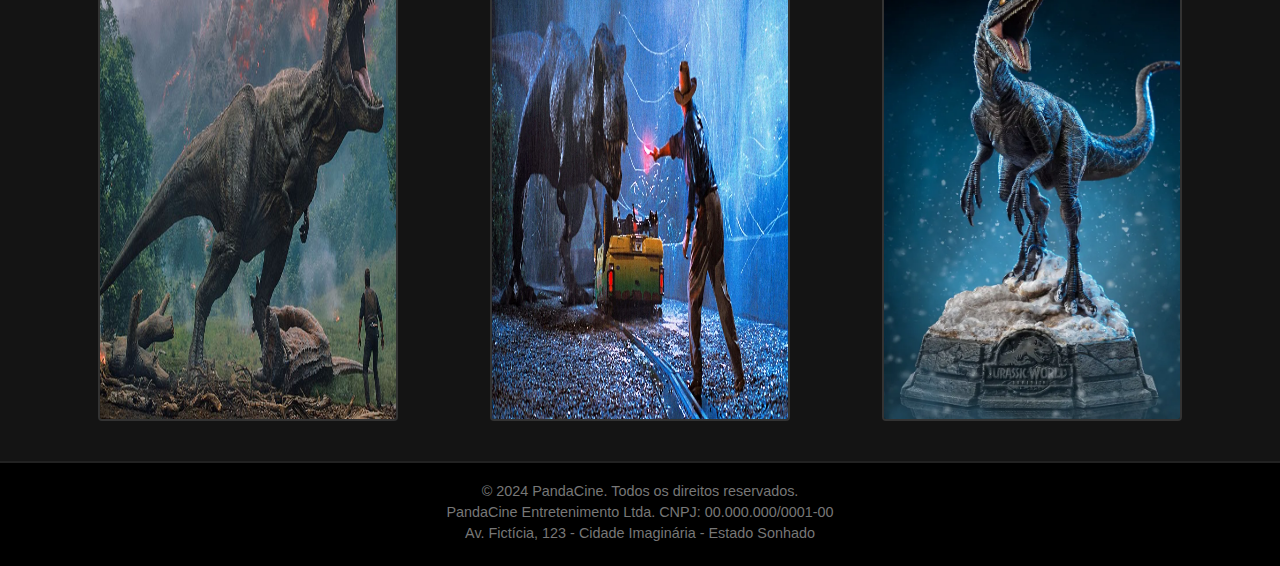
<file: HTML/jurassic.html>
<!DOCTYPE html>
<html lang="pt-br">
<head>
    <meta charset="UTF-8">
    <meta name="viewport" content="width=device-width, initial-scale=1.0">
    <title>PandaCine - Jurassic World</title>
    <link rel="stylesheet" href="../CSS/filmes.css">
</head>
<body>
    <header class="cabecalho_site">
        <a href="../index.html"><img src="../IMAGE/logo.png" alt="Logo PandaCine"></a>  </header>

    <nav>
        <ul>
            <li><a href="../index.html">Início</a></li>
            <li><a href="series_geral.html">Séries</a></li>
            <li><a href="filmes_geral.html">Filmes</a></li>
            <li><a href="categorias.html">Categorias</a></li>
            <li><a href="contato.html">Contato</a></li>
        </ul>
    </nav>

    <main class="container-principal">
        <h2>Trailer</h2>
        <div class="trailer">
            <iframe width="560" height="315" src="https://www.youtube.com/embed/RFinNxS5KN4" title="YouTube video player - Jurassic World Trailer" frameborder="0" allow="accelerometer; autoplay; clipboard-write; encrypted-media; gyroscope; picture-in-picture; web-share" allowfullscreen></iframe>
        </div>

        <h2>Sinopse</h2>
        <p>O filme se passa na Ilha Nublar, onde o Jurassic Park original foi estabelecido. Agora, o parque foi reaberto ao público com novas atrações e dinossauros domesticados. No entanto, para atrair mais visitantes, a equipe de cientistas, liderada pela doutora Claire Dearing, cria o Indominus rex, um dinossauro híbrido geneticamente modificado. Quando o Indominus rex escapa de sua contenção, o parque entra em colapso, e Claire, junto com o ex-militar Owen Grady, deve salvar os visitantes e restaurar a ordem antes que seja tarde demais.</p>

        <h2>Elenco</h2>
        <nav>
            <ul>
                <li>Chris Pratt como Owen Grady</li>
                <li>Bryce Dallas Howard como Claire Dearing</li>
                <li>Vincent D’Onofrio como Vic Hoskins</li>
                <li>Ty Simpkins como Gray Mitchell</li>
                <li>Nick Robinson como Zach Mitchell</li>
                <li>BD Wong como Dr. Henry Wu</li>
                <li>Irrfan Khan como Simon Masrani</li>
                <li>Jake Johnson como Lowery Cruthers</li>
                <li>Lauren Lapkus como Vivian Krill</li>
                <li>Judy Greer como Karen Mitchell</li>
            </ul>
        </nav>

        <h2>Imagens</h2>
        <div class="imagens-container">
            <img src="../IMAGE/jurassic1.jpeg" alt="Jurassic World Imagem 1">
            <img src="../IMAGE/jurassic2.webp" alt="Jurassic World Imagem 1">
            <img src="../IMAGE/jurassic.webp" alt="Jurassic World Imagem 1">
            
        </div>
    </main>

    <footer>
        <p>&copy; 2024 PandaCine. Todos os direitos reservados.</p>
        <p>PandaCine Entretenimento Ltda. CNPJ: 00.000.000/0001-00</p>
        <p>Av. Fictícia, 123 - Cidade Imaginária - Estado Sonhado</p>
    </footer>
</body>
</html>
</file>
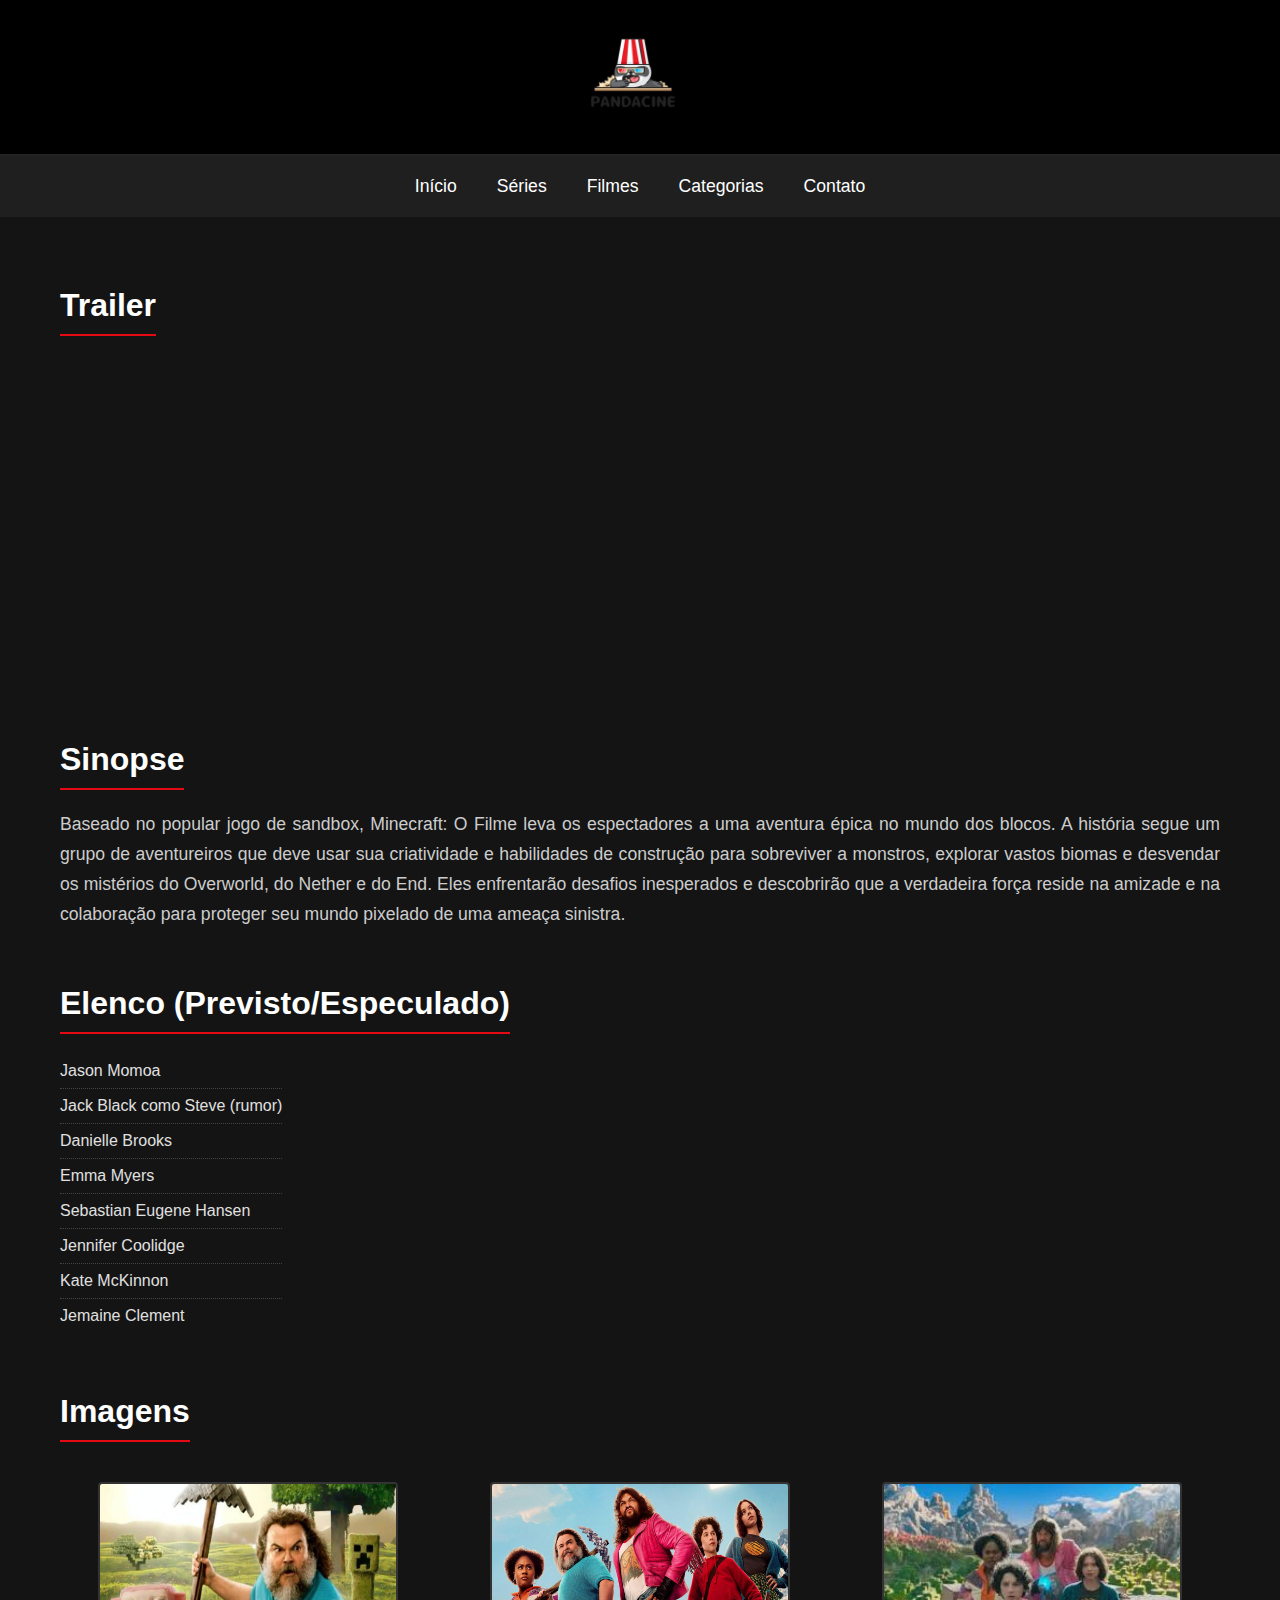
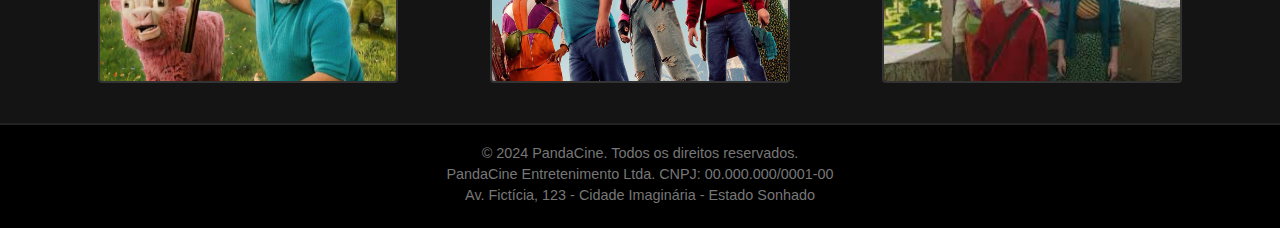
<file: HTML/minecraft.html>
<!DOCTYPE html>
<html lang="pt-br">
<head>
    <meta charset="UTF-8">
    <meta name="viewport" content="width=device-width, initial-scale=1.0">
    <title>PandaCine - Minecraft: O Filme</title>
    <link rel="stylesheet" href="../CSS/filmes.css">
</head>
<body>
    <header class="cabecalho_site">        <a href="../index.html"><img src="../IMAGE/logo.png" alt="Logo PandaCine"></a>   </header>

    <nav>
        <ul>
            <li><a href="../index.html">Início</a></li>
            <li><a href="series_geral.html">Séries</a></li>
            <li><a href="filmes_geral.html">Filmes</a></li>
            <li><a href="categorias.html">Categorias</a></li>
            <li><a href="contato.html">Contato</a></li>
        </ul>
    </nav>

    <main class="container-principal">
        <h2>Trailer</h2>
        <div class="trailer">
            
            <iframe width="560" height="315" src="https://www.youtube.com/embed/EVKYAAES6JQ?si=1SkJ5AHJjJEvNXRg" title="YouTube video player" frameborder="0" allow="accelerometer; autoplay; clipboard-write; encrypted-media; gyroscope; picture-in-picture; web-share" referrerpolicy="strict-origin-when-cross-origin" allowfullscreen></iframe>        </div>

        <h2>Sinopse</h2>
        <p>Baseado no popular jogo de sandbox, Minecraft: O Filme leva os espectadores a uma aventura épica no mundo dos blocos. A história segue um grupo de aventureiros que deve usar sua criatividade e habilidades de construção para sobreviver a monstros, explorar vastos biomas e desvendar os mistérios do Overworld, do Nether e do End. Eles enfrentarão desafios inesperados e descobrirão que a verdadeira força reside na amizade e na colaboração para proteger seu mundo pixelado de uma ameaça sinistra.</p>

        <h2>Elenco (Previsto/Especulado)</h2>
        <nav>
            <ul>
                <li>Jason Momoa</li>
                <li>Jack Black como Steve (rumor)</li>
                <li>Danielle Brooks</li>
                <li>Emma Myers</li>
                <li>Sebastian Eugene Hansen</li>
                <li>Jennifer Coolidge</li>
                <li>Kate McKinnon</li>
                <li>Jemaine Clement</li>
                
            </ul>
        </nav>

        <h2>Imagens</h2>
        <div class="imagens-container">
            <img src="../IMAGE/mine1.jpg" alt="Minecraft Filme Imagem 1">
            <img src="../IMAGE/mine2.jpg" alt="Minecraft Filme Imagem 1">
            <img src="../IMAGE/mine3.jpg" alt="Minecraft Filme Imagem 1">
            
        </div>
    </main>

    <footer>
        <p>&copy; 2024 PandaCine. Todos os direitos reservados.</p>
        <p>PandaCine Entretenimento Ltda. CNPJ: 00.000.000/0001-00</p>
        <p>Av. Fictícia, 123 - Cidade Imaginária - Estado Sonhado</p>
    </footer>
</body>
</html>
</file>
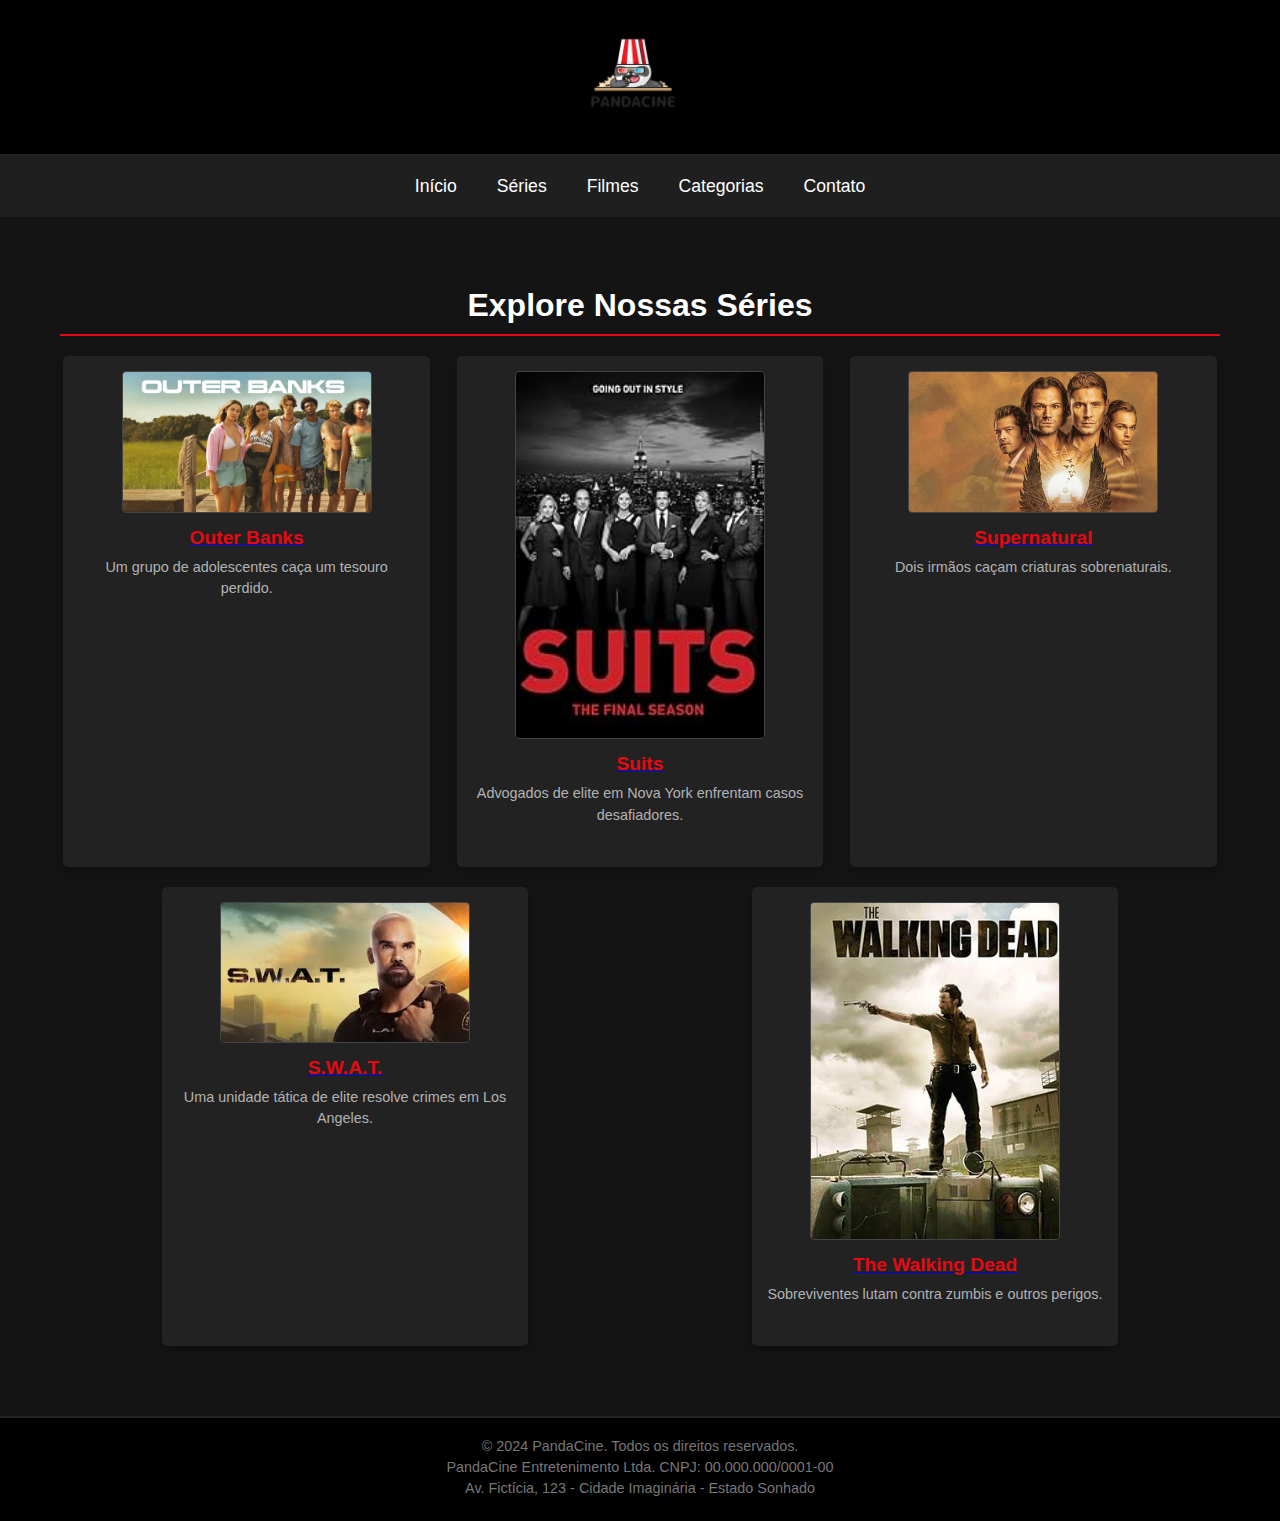
<file: HTML/series_geral.html>
<!DOCTYPE html>
<html lang="pt-br">
<head>
    <meta charset="UTF-8">
    <meta name="viewport" content="width=device-width, initial-scale=1.0">
    <title>PandaCine - Séries</title>
    <link rel="stylesheet" href="../CSS/style_index.css"> 
</head>
<body>
    <header class="cabecalho_site">
        <a href="../index.html"><img src="../IMAGE/logo.png" alt="Logo PandaCine"></a> 
    </header>

    <nav>
        <ul>
            <li><a href="../index.html">Início</a></li>
            <li><a href="series_geral.html">Séries</a></li>
            <li><a href="filmes_geral.html">Filmes</a></li>
            <li><a href="categorias.html">Categorias</a></li>
            <li><a href="contato.html">Contato</a></li>
        </ul>
    </nav>

    <main>
        <section class="destaques"> 
            <h2>Explore Nossas Séries</h2>
            <div class="galeria-destaques"> 
                <article class="item-destaque"> 
                    <a href="series_individuais/outerbanks.html">
                        <img src="../IMAGE/outerbanks2.jpg" alt="Outer Banks">
                        <h4>Outer Banks</h4>
                    </a>
                    <p>Um grupo de adolescentes caça um tesouro perdido.</p>
                </article>
                <article class="item-destaque"> 
                    <a href="series_individuais/suits.html">
                        <img src="../IMAGE/suits_image1.jpeg" alt="Suits">
                        <h4>Suits</h4>
                    </a>
                    <p>Advogados de elite em Nova York enfrentam casos desafiadores.</p>
                </article>
                <article class="item-destaque"> 
                    <a href="series_individuais/supernatural.html">
                        <img src="../IMAGE/supernaturalcarataz.jpg" alt="Supernatural">
                        <h4>Supernatural</h4>
                    </a>
                    <p>Dois irmãos caçam criaturas sobrenaturais.</p>
                </article>
                <article class="item-destaque"> 
                    <a href="series_individuais/swat.html">
                        <img src="../IMAGE/swatcartaz.jpg" alt="S.W.A.T.">
                        <h4>S.W.A.T.</h4>
                    </a>
                    <p>Uma unidade tática de elite resolve crimes em Los Angeles.</p>
                </article>
                <article class="item-destaque"> 
                    <a href="series_individuais/twd.html">
                        <img src="../IMAGE/twdcartaz.webp
                        " alt="The Walking Dead">
                        <h4>The Walking Dead</h4>
                    </a>
                    <p>Sobreviventes lutam contra zumbis e outros perigos.</p>
                </article>
                
            </div>
        </section>
    </main>

    <footer>
        <p>&copy; 2024 PandaCine. Todos os direitos reservados.</p> 
        <p>PandaCine Entretenimento Ltda. CNPJ: 00.000.000/0001-00</p>
        <p>Av. Fictícia, 123 - Cidade Imaginária - Estado Sonhado</p>
    </footer>
</body>
</html>
</file>
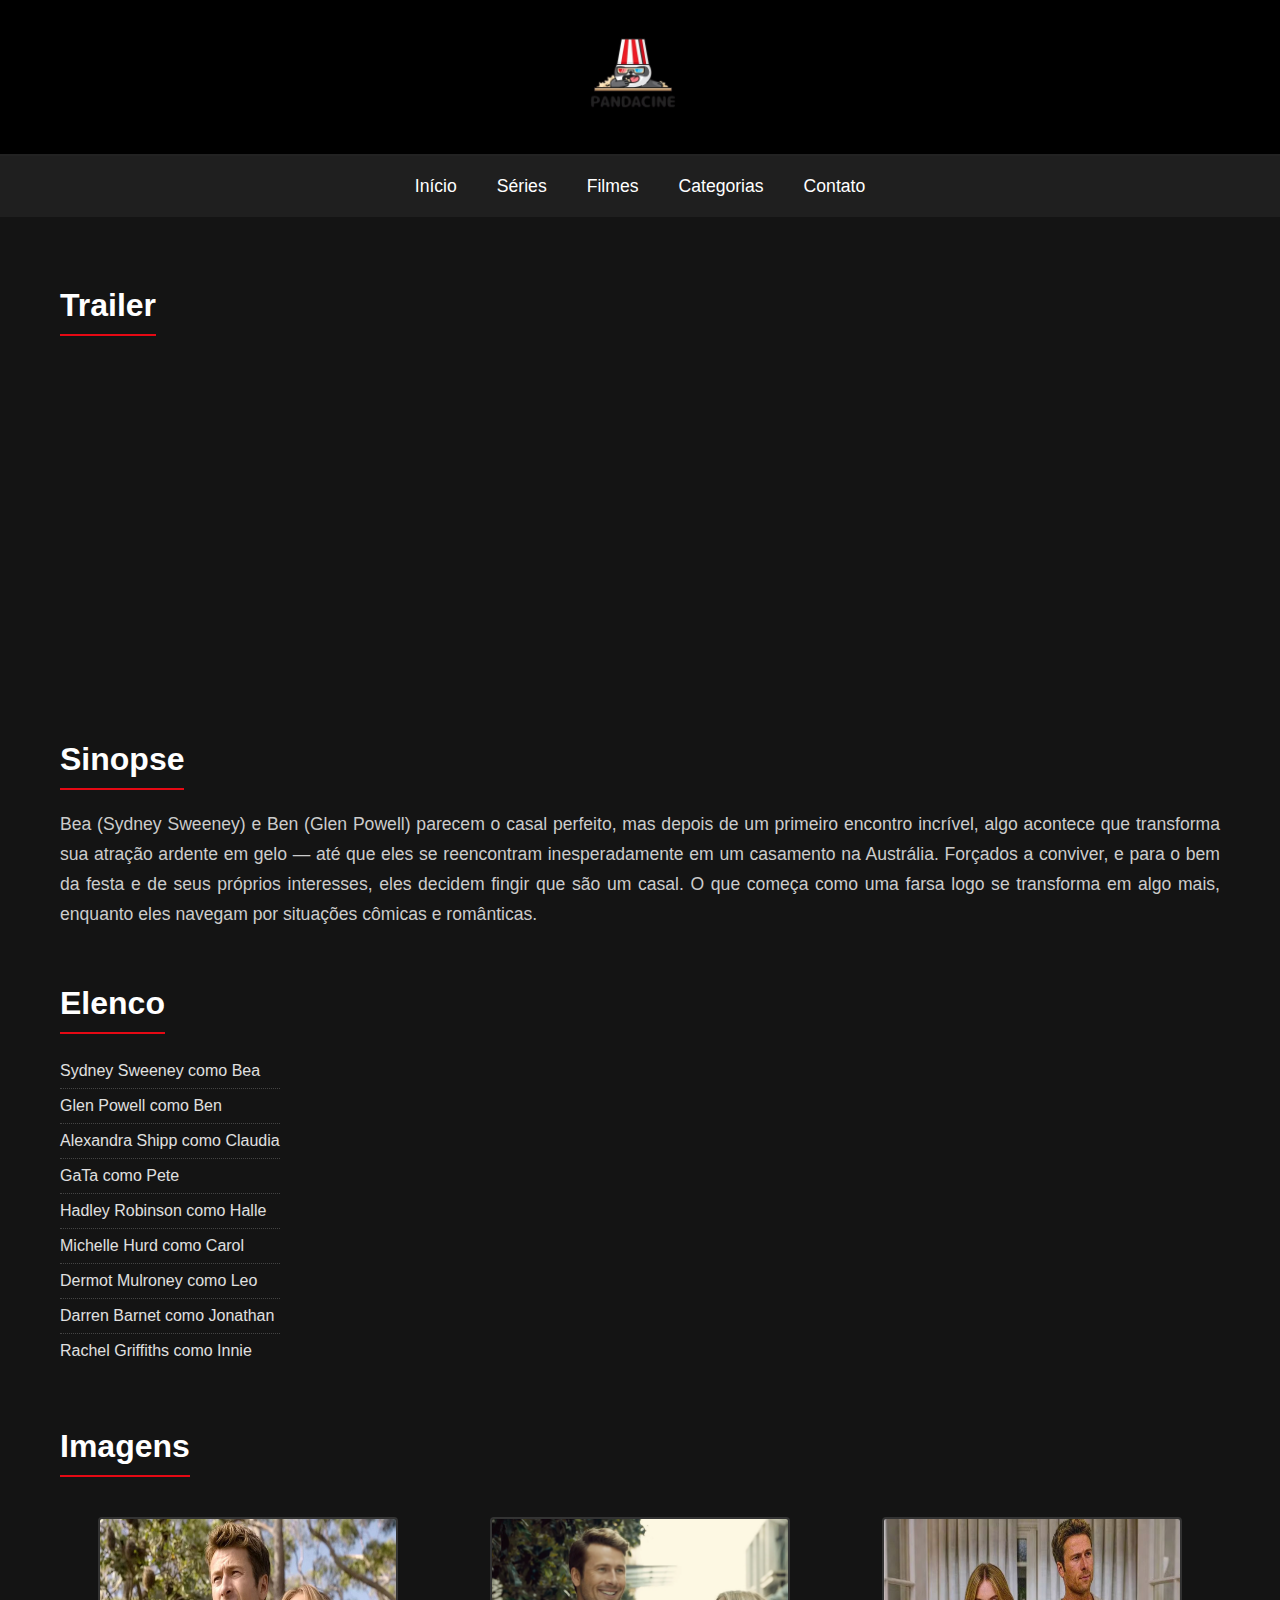
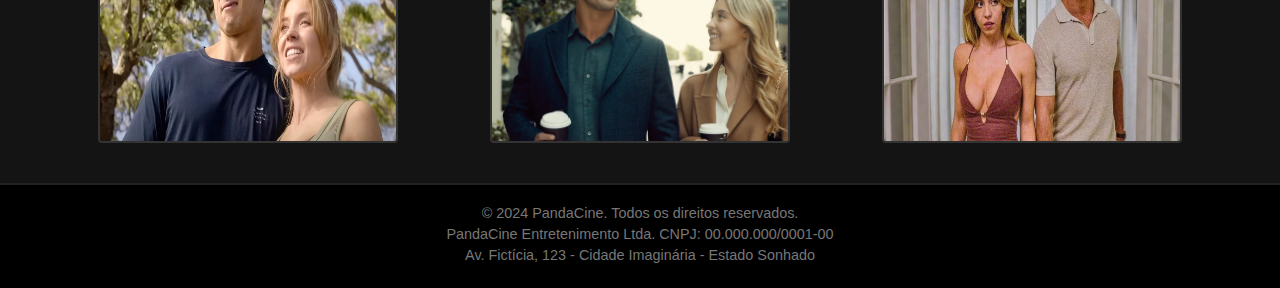
<file: HTML/todos.html>
<!DOCTYPE html>
<html lang="pt-br">
<head>
    <meta charset="UTF-8">
    <meta name="viewport" content="width=device-width, initial-scale=1.0">
    <title>PandaCine - Todos Menos Você</title>
    <link rel="stylesheet" href="../CSS/filmes.css">
</head>
<body>
    <header class="cabecalho_site">      <a href="../index.html"><img src="../IMAGE/logo.png" alt="Logo PandaCine"></a>    </header>

    <nav>
        <ul>
            <li><a href="../index.html">Início</a></li>
            <li><a href="series_geral.html">Séries</a></li>
            <li><a href="filmes_geral.html">Filmes</a></li>
            <li><a href="categorias.html">Categorias</a></li>
            <li><a href="contato.html">Contato</a></li>
        </ul>
    </nav>

    <main class="container-principal">
        <h2>Trailer</h2>
        <div class="trailer">
            <iframe width="560" height="315" src="https://www.youtube.com/embed/NrwlZ6lNVPo?si=Gy93Qn0IyziepeqO" title="YouTube video player" frameborder="0" allow="accelerometer; autoplay; clipboard-write; encrypted-media; gyroscope; picture-in-picture; web-share" referrerpolicy="strict-origin-when-cross-origin" allowfullscreen></iframe>        </div>

        <h2>Sinopse</h2>
        <p>Bea (Sydney Sweeney) e Ben (Glen Powell) parecem o casal perfeito, mas depois de um primeiro encontro incrível, algo acontece que transforma sua atração ardente em gelo — até que eles se reencontram inesperadamente em um casamento na Austrália. Forçados a conviver, e para o bem da festa e de seus próprios interesses, eles decidem fingir que são um casal. O que começa como uma farsa logo se transforma em algo mais, enquanto eles navegam por situações cômicas e românticas.</p>

        <h2>Elenco</h2>
        <nav>
            <ul>
                <li>Sydney Sweeney como Bea</li>
                <li>Glen Powell como Ben</li>
                <li>Alexandra Shipp como Claudia</li>
                <li>GaTa como Pete</li>
                <li>Hadley Robinson como Halle</li>
                <li>Michelle Hurd como Carol</li>
                <li>Dermot Mulroney como Leo</li>
                <li>Darren Barnet como Jonathan</li>
                <li>Rachel Griffiths como Innie</li>
            </ul>
        </nav>

        <h2>Imagens</h2>
        <div class="imagens-container">
            <img src="../IMAGE/todos1.jpeg" alt="Todos Menos Você Imagem 1">
            <img src="../IMAGE/todos3.webp" alt="Todos Menos Você Imagem 2">
            <img src="../IMAGE/todos2.jpg" alt="Todos Menos Você Imagem 3">
            
        </div>
    </main>

    <footer>
        <p>&copy; 2024 PandaCine. Todos os direitos reservados.</p>
        <p>PandaCine Entretenimento Ltda. CNPJ: 00.000.000/0001-00</p>
        <p>Av. Fictícia, 123 - Cidade Imaginária - Estado Sonhado</p>
    </footer>
</body>
</html>
</file>
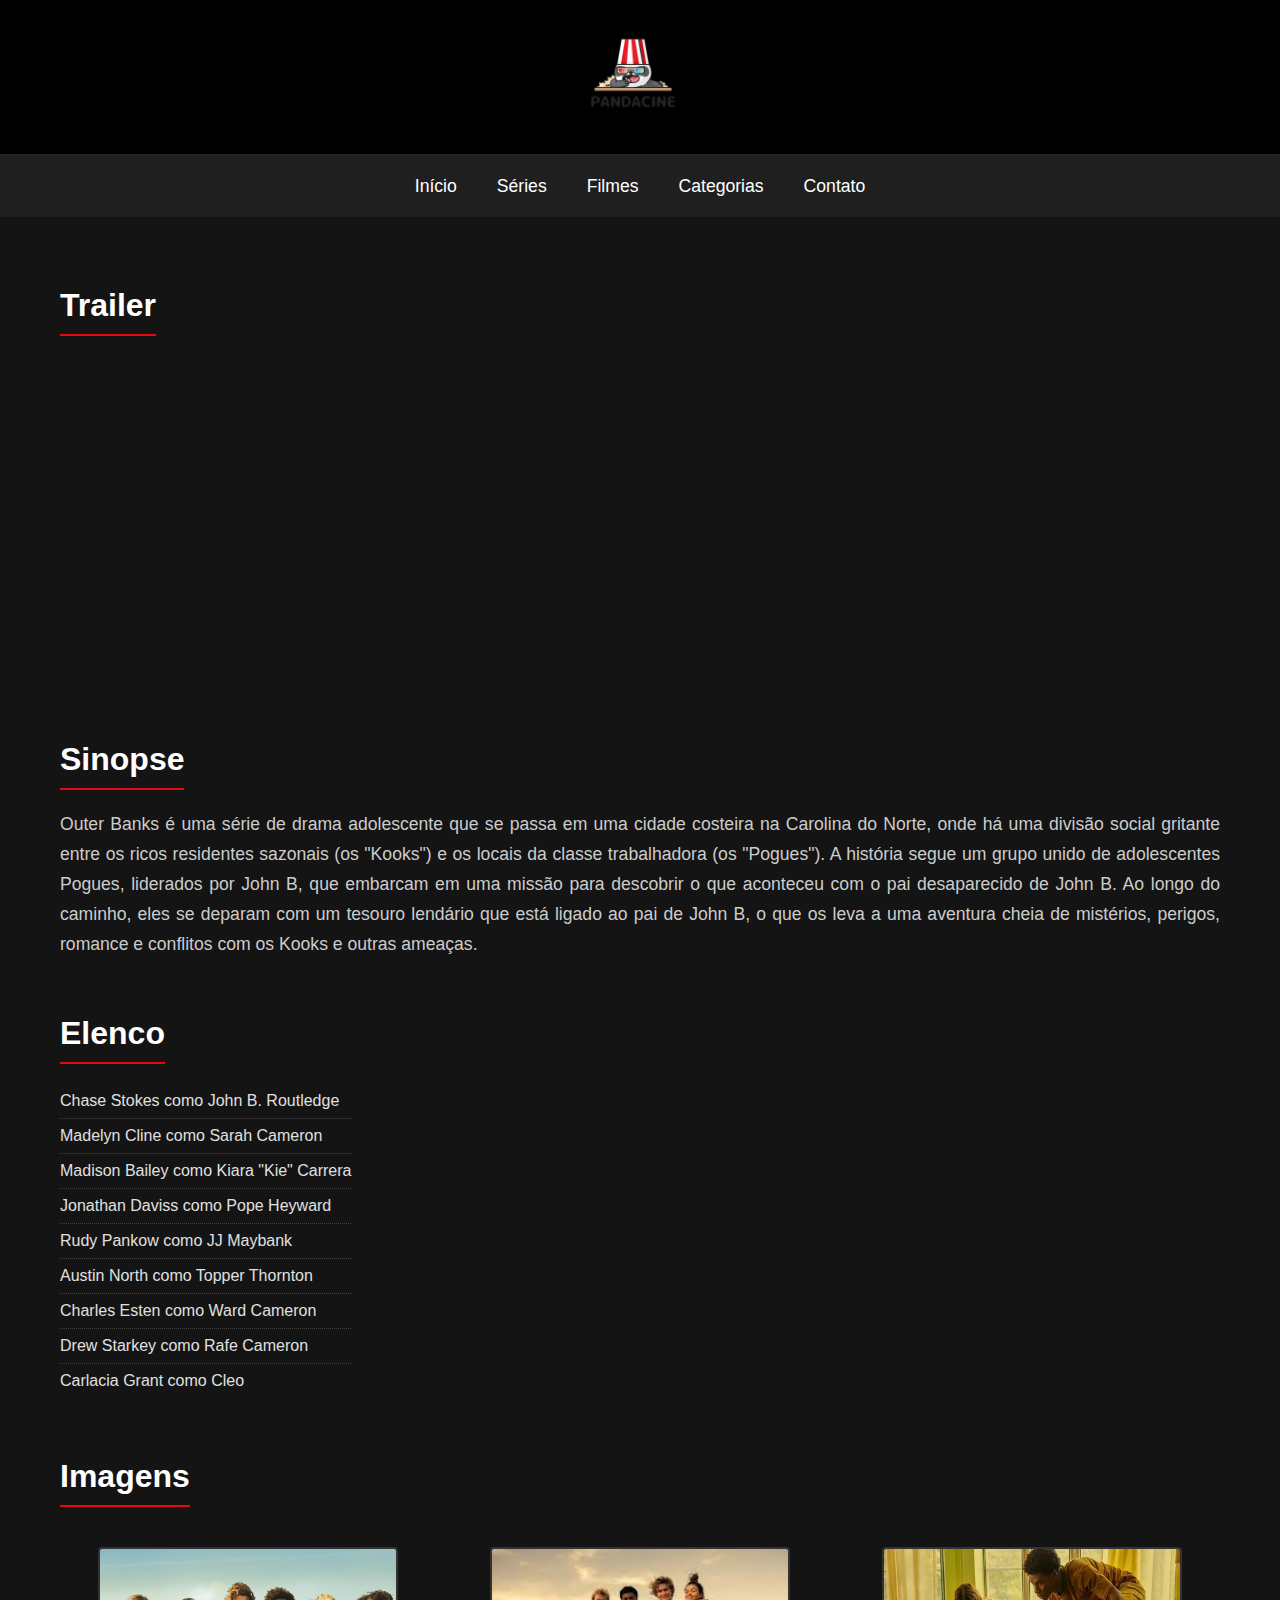
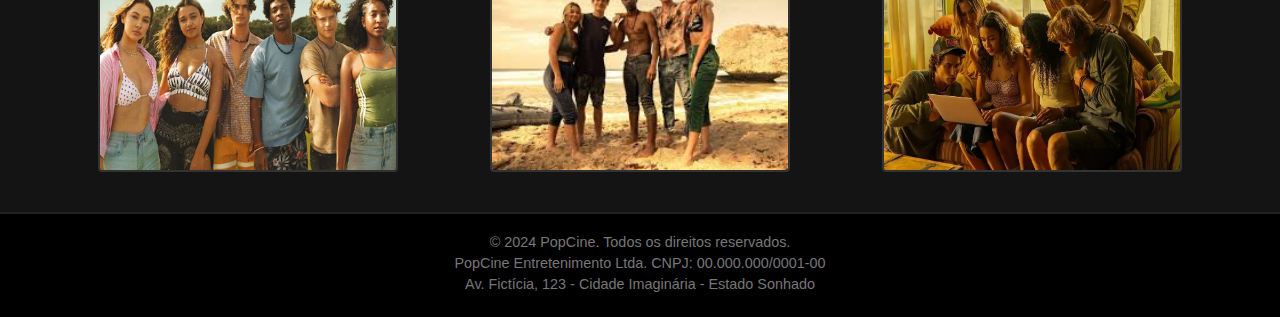
<file: HTML/series_individuais/outerbanks.html>
<!DOCTYPE html>
<html lang="pt-br">
<head>
    <meta charset="UTF-8">
    <meta name="viewport" content="width=device-width, initial-scale=1.0">
    <title>Outer Banks</title>
    <link rel="stylesheet" href="../../CSS/series.css">
</head>
<body>
    <header class="cabecalho_site">
        <a href="../../index.html"><img src="../../IMAGE/pandacine.png" alt="Logo PopCine"></a>
    </header>

    <nav>
        <ul>
            <li><a href="../../index.html">Início</a></li>
            <li><a href="../series_geral.html">Séries</a></li>
            <li><a href="../filmes_geral.html">Filmes</a></li>
            <li><a href="../categorias.html">Categorias</a></li>
            <li><a href="../contato.html">Contato</a></li>
        </ul>
    </nav>

    <main class="container-principal">
        <h2>Trailer</h2>
        <div class="trailer">
            <iframe width="560" height="315" src="https://www.youtube.com/embed/uk_hFfUFXh4?si=1xS5WccPbld3q3yR" title="YouTube video player" frameborder="0" allow="accelerometer; autoplay; clipboard-write; encrypted-media; gyroscope; picture-in-picture; web-share" referrerpolicy="strict-origin-when-cross-origin" allowfullscreen></iframe>        </div>

        <h2>Sinopse</h2>
        <p>Outer Banks é uma série de drama adolescente que se passa em uma cidade costeira na Carolina do Norte, onde há uma divisão social gritante entre os ricos residentes sazonais (os "Kooks") e os locais da classe trabalhadora (os "Pogues"). A história segue um grupo unido de adolescentes Pogues, liderados por John B, que embarcam em uma missão para descobrir o que aconteceu com o pai desaparecido de John B. Ao longo do caminho, eles se deparam com um tesouro lendário que está ligado ao pai de John B, o que os leva a uma aventura cheia de mistérios, perigos, romance e conflitos com os Kooks e outras ameaças.</p>

        <h2>Elenco</h2>
        <nav>
            <ul>
                <li>Chase Stokes como John B. Routledge</li>
                <li>Madelyn Cline como Sarah Cameron</li>
                <li>Madison Bailey como Kiara "Kie" Carrera</li>
                <li>Jonathan Daviss como Pope Heyward</li>
                <li>Rudy Pankow como JJ Maybank</li>
                <li>Austin North como Topper Thornton</li>
                <li>Charles Esten como Ward Cameron</li>
                <li>Drew Starkey como Rafe Cameron</li>
                <li>Carlacia Grant como Cleo</li>
            </ul>
        </nav>

        <h2>Imagens</h2>
        <div class="imagens-container">
            <img src="../../IMAGE/outer1.jpg" alt="Outer Banks Imagem 1">
            <img src="../../IMAGE/outer2.jpg" alt="Outer Banks Imagem 2">
            <img src="../../IMAGE/outer3.webp" alt="Outer Banks Imagem 3">
        </div>
    </main>

    <footer>
        <p>&copy; 2024 PopCine. Todos os direitos reservados.</p>
        <p>PopCine Entretenimento Ltda. CNPJ: 00.000.000/0001-00</p>
        <p>Av. Fictícia, 123 - Cidade Imaginária - Estado Sonhado</p>
    </footer>
</body>
</html>
</file>
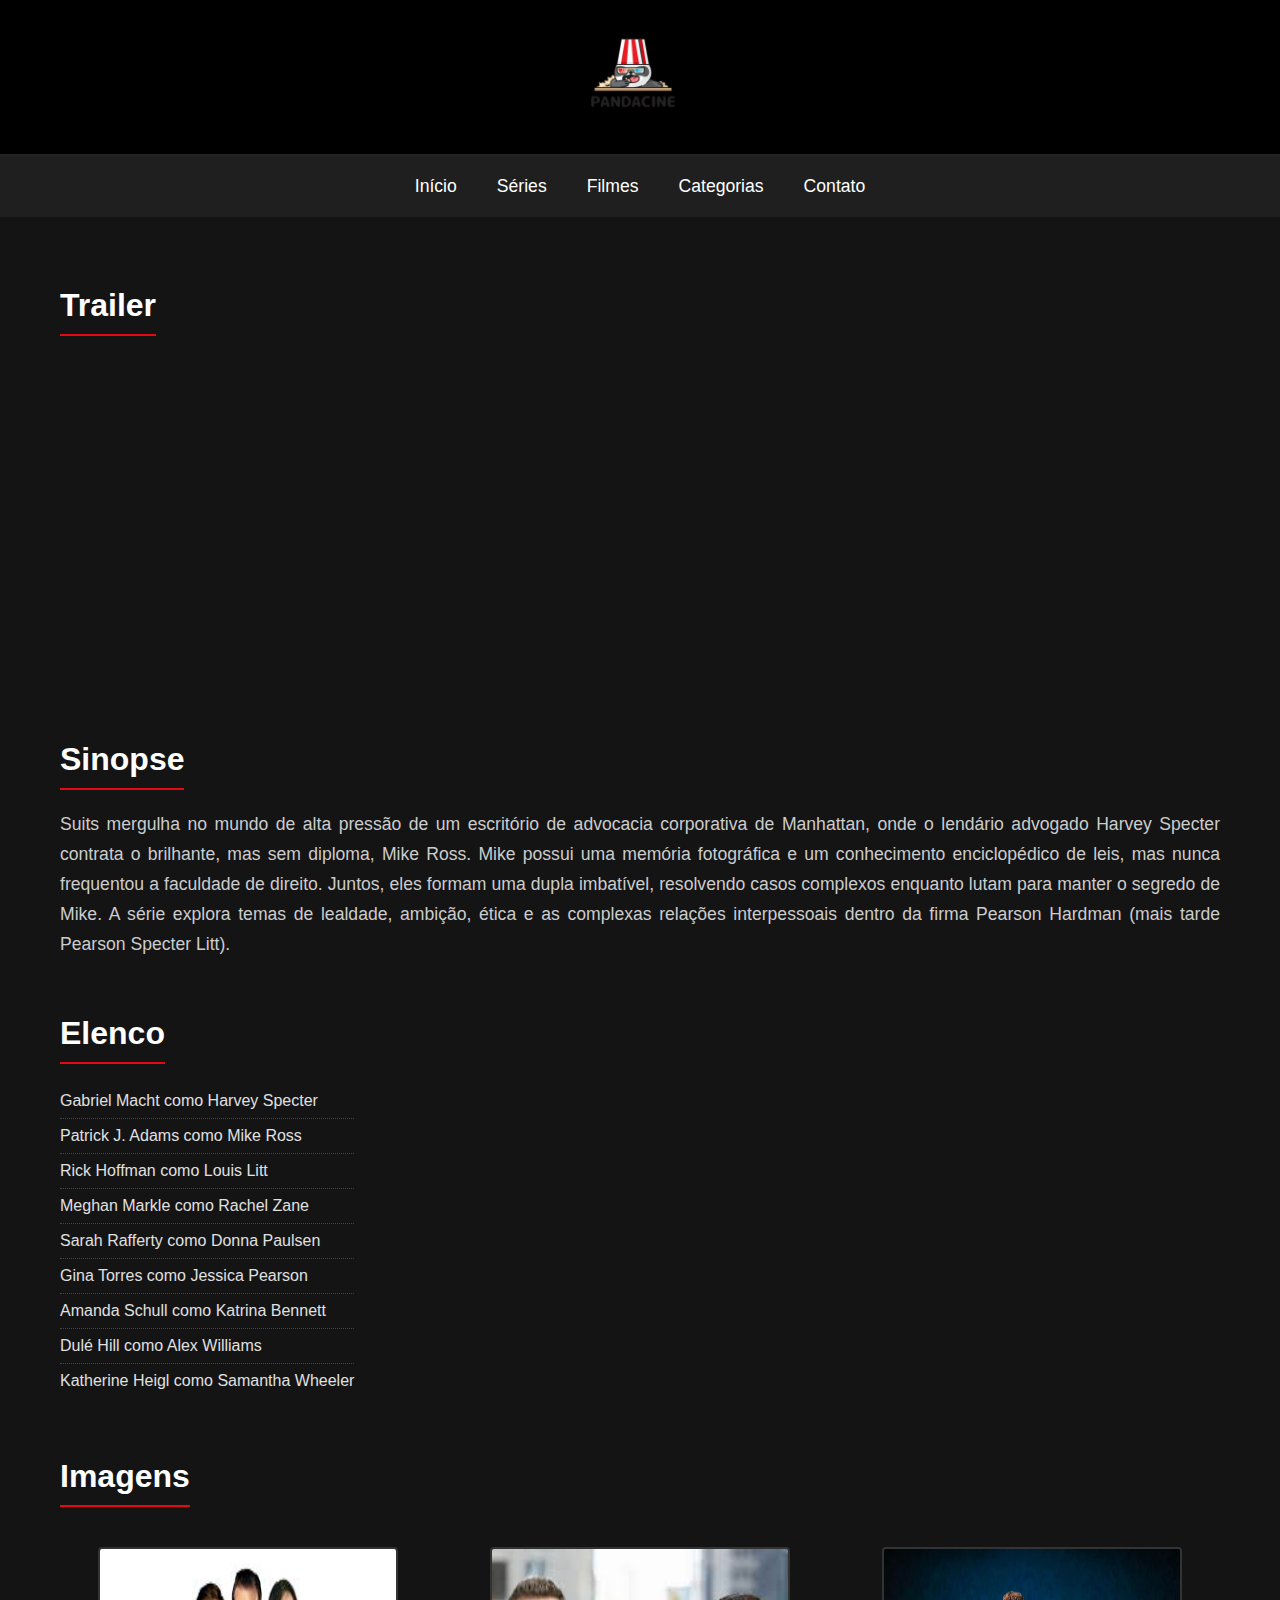
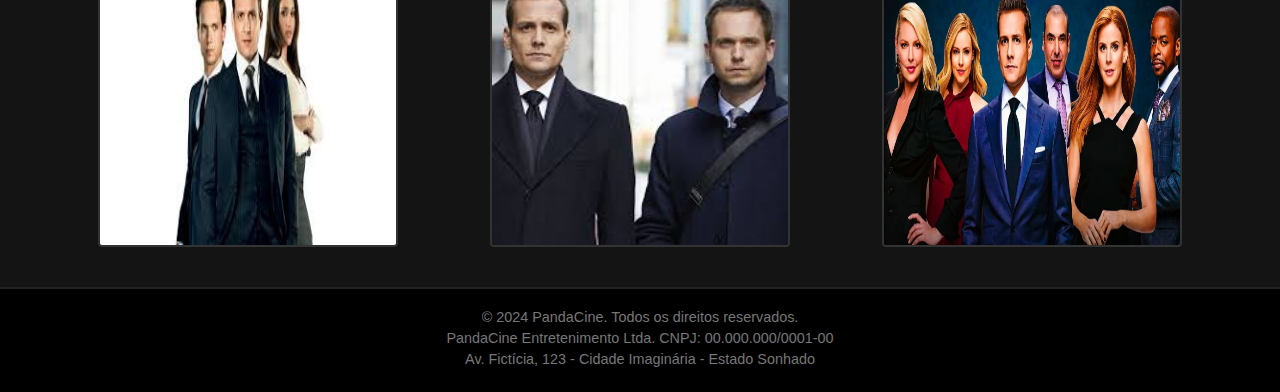
<file: HTML/series_individuais/suits.html>
<!DOCTYPE html>
<html lang="pt-br">
<head>
    <meta charset="UTF-8">
    <meta name="viewport" content="width=device-width, initial-scale=1.0">
    <title>Suits</title>
    <link rel="stylesheet" href="../../CSS/series.css">
</head>
<body>
    <header class="cabecalho_site">
        <a href="../../index.html"><img src="../../IMAGE/logo.png" alt="Logo PandaCine"></a>
    </header>

    <nav>
        <ul>
            <li><a href="../../index.html">Início</a></li>
            <li><a href="../series_geral.html">Séries</a></li>
            <li><a href="../filmes_geral.html">Filmes</a></li>
            <li><a href="../categorias.html">Categorias</a></li>
            <li><a href="../contato.html">Contato</a></li>
        </ul>
    </nav>

    <main class="container-principal">
        <h2>Trailer</h2>
        <div class="trailer">
            <iframe width="560" height="315" src="https://www.youtube.com/embed/cUnkjEIW2-o" title="YouTube video player - Suits Trailer" frameborder="0" allow="accelerometer; autoplay; clipboard-write; encrypted-media; gyroscope; picture-in-picture; web-share" allowfullscreen></iframe>
        </div>

        <h2>Sinopse</h2>
        <p>Suits mergulha no mundo de alta pressão de um escritório de advocacia corporativa de Manhattan, onde o lendário advogado Harvey Specter contrata o brilhante, mas sem diploma, Mike Ross. Mike possui uma memória fotográfica e um conhecimento enciclopédico de leis, mas nunca frequentou a faculdade de direito. Juntos, eles formam uma dupla imbatível, resolvendo casos complexos enquanto lutam para manter o segredo de Mike. A série explora temas de lealdade, ambição, ética e as complexas relações interpessoais dentro da firma Pearson Hardman (mais tarde Pearson Specter Litt).</p>

        <h2>Elenco</h2>
        <nav>
            <ul>
                <li>Gabriel Macht como Harvey Specter</li>
                <li>Patrick J. Adams como Mike Ross</li>
                <li>Rick Hoffman como Louis Litt</li>
                <li>Meghan Markle como Rachel Zane</li>
                <li>Sarah Rafferty como Donna Paulsen</li>
                <li>Gina Torres como Jessica Pearson</li>
                <li>Amanda Schull como Katrina Bennett</li>
                <li>Dulé Hill como Alex Williams</li>
                <li>Katherine Heigl como Samantha Wheeler</li>
            </ul>
        </nav>

        <h2>Imagens</h2>
        <div class="imagens-container">
            <img src="../../IMAGE/suits1.jpg" alt="Suits Imagem 1">
            <img src="../../IMAGE/suits2.jpg" alt="Suits Imagem 2">
            <img src="../../IMAGE/suits3.webp" alt="Suits Imagem 3">
            
        </div>
    </main>

    <footer>
        <p>&copy; 2024 PandaCine. Todos os direitos reservados.</p>
        <p>PandaCine Entretenimento Ltda. CNPJ: 00.000.000/0001-00</p>
        <p>Av. Fictícia, 123 - Cidade Imaginária - Estado Sonhado</p>
    </footer>
</body>
</html>
</file>
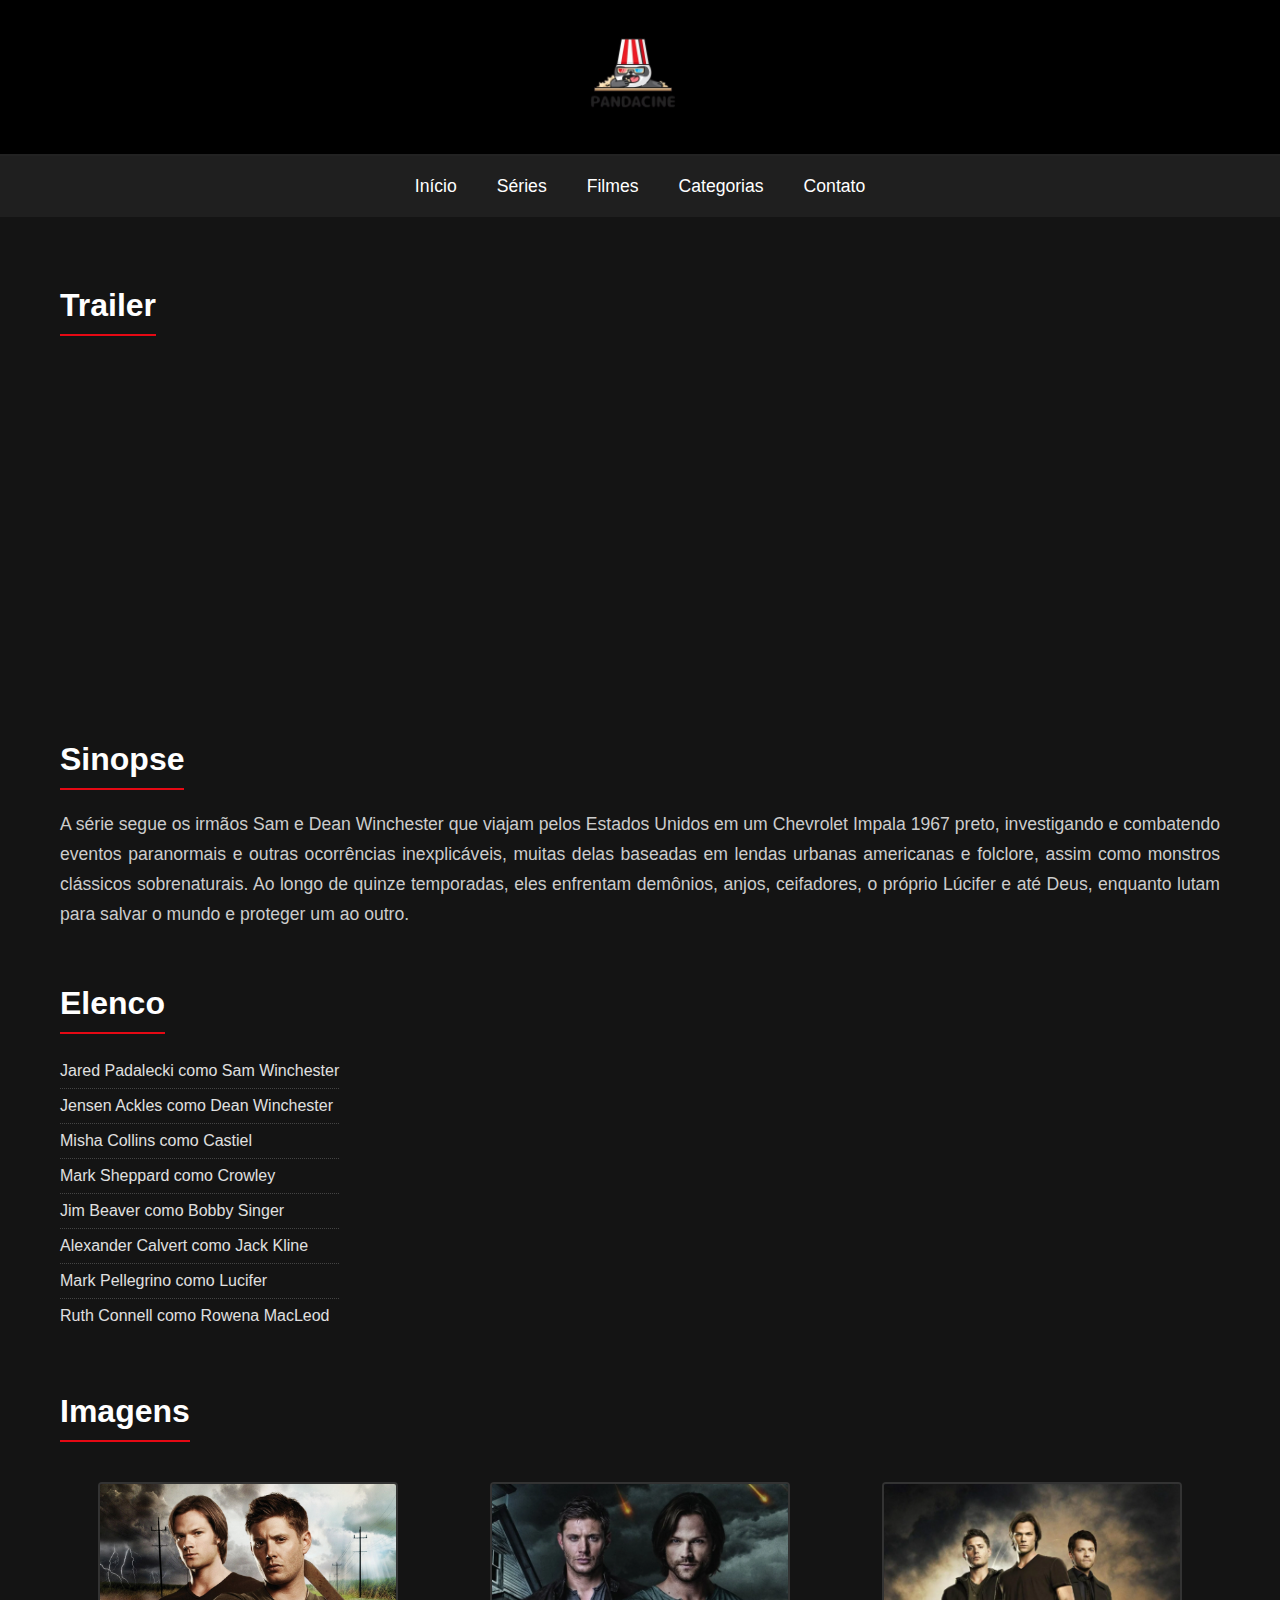
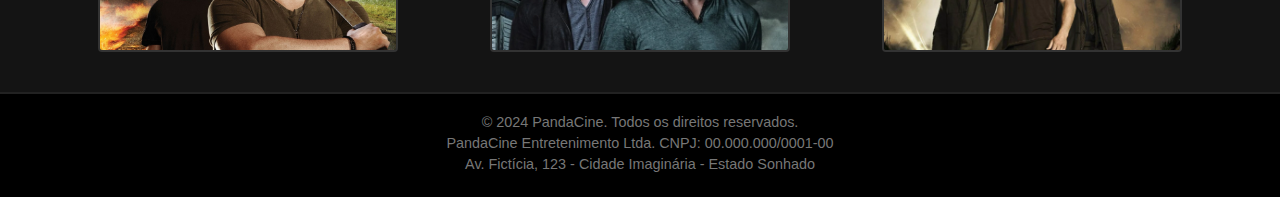
<file: HTML/series_individuais/supernatural.html>
<!DOCTYPE html>
<html lang="pt-br">
<head>
    <meta charset="UTF-8">
    <meta name="viewport" content="width=device-width, initial-scale=1.0">
    <title>Supernatural</title>
    <link rel="stylesheet" href="../../CSS/series.css">
</head>
<body>
    <header class="cabecalho_site">
        <a href="../../index.html"><img src="../../IMAGE/logo.png" alt="Logo PandaCine"></a>
    </header>

    <nav>
        <ul>
            <li><a href="../../index.html">Início</a></li>
            <li><a href="../series_geral.html">Séries</a></li>
            <li><a href="../filmes_geral.html">Filmes</a></li>
            <li><a href="../categorias.html">Categorias</a></li>
            <li><a href="../contato.html">Contato</a></li>
        </ul>
    </nav>

    <main class="container-principal">
        <h2>Trailer</h2>
        <div class="trailer">
            <iframe width="560" height="315" src="https://www.youtube.com/embed/t-775JyzDTk" title="YouTube video player - Supernatural Trailer" frameborder="0" allow="accelerometer; autoplay; clipboard-write; encrypted-media; gyroscope; picture-in-picture; web-share" allowfullscreen></iframe>
        </div>

        <h2>Sinopse</h2>
        <p>A série segue os irmãos Sam e Dean Winchester que viajam pelos Estados Unidos em um Chevrolet Impala 1967 preto, investigando e combatendo eventos paranormais e outras ocorrências inexplicáveis, muitas delas baseadas em lendas urbanas americanas e folclore, assim como monstros clássicos sobrenaturais. Ao longo de quinze temporadas, eles enfrentam demônios, anjos, ceifadores, o próprio Lúcifer e até Deus, enquanto lutam para salvar o mundo e proteger um ao outro.</p>

        <h2>Elenco</h2>
        <nav>
            <ul>
                <li>Jared Padalecki como Sam Winchester</li>
                <li>Jensen Ackles como Dean Winchester</li>
                <li>Misha Collins como Castiel</li>
                <li>Mark Sheppard como Crowley</li>
                <li>Jim Beaver como Bobby Singer</li>
                <li>Alexander Calvert como Jack Kline</li>
                <li>Mark Pellegrino como Lucifer</li>
                <li>Ruth Connell como Rowena MacLeod</li>
            </ul>
        </nav>

        <h2>Imagens</h2>
        <div class="imagens-container">
            <img src="../../IMAGE/super.jpg" alt="Supernatural Imagem 1">
            <img src="../../IMAGE/super.webp" alt="Supernatural Imagem 2">
            <img src="../../IMAGE/super1.webp" alt="Supernatural Imagem 3">
            
        </div>
    </main>

    <footer>
        <p>&copy; 2024 PandaCine. Todos os direitos reservados.</p>
        <p>PandaCine Entretenimento Ltda. CNPJ: 00.000.000/0001-00</p>
        <p>Av. Fictícia, 123 - Cidade Imaginária - Estado Sonhado</p>
    </footer>
</body>
</html>
</file>
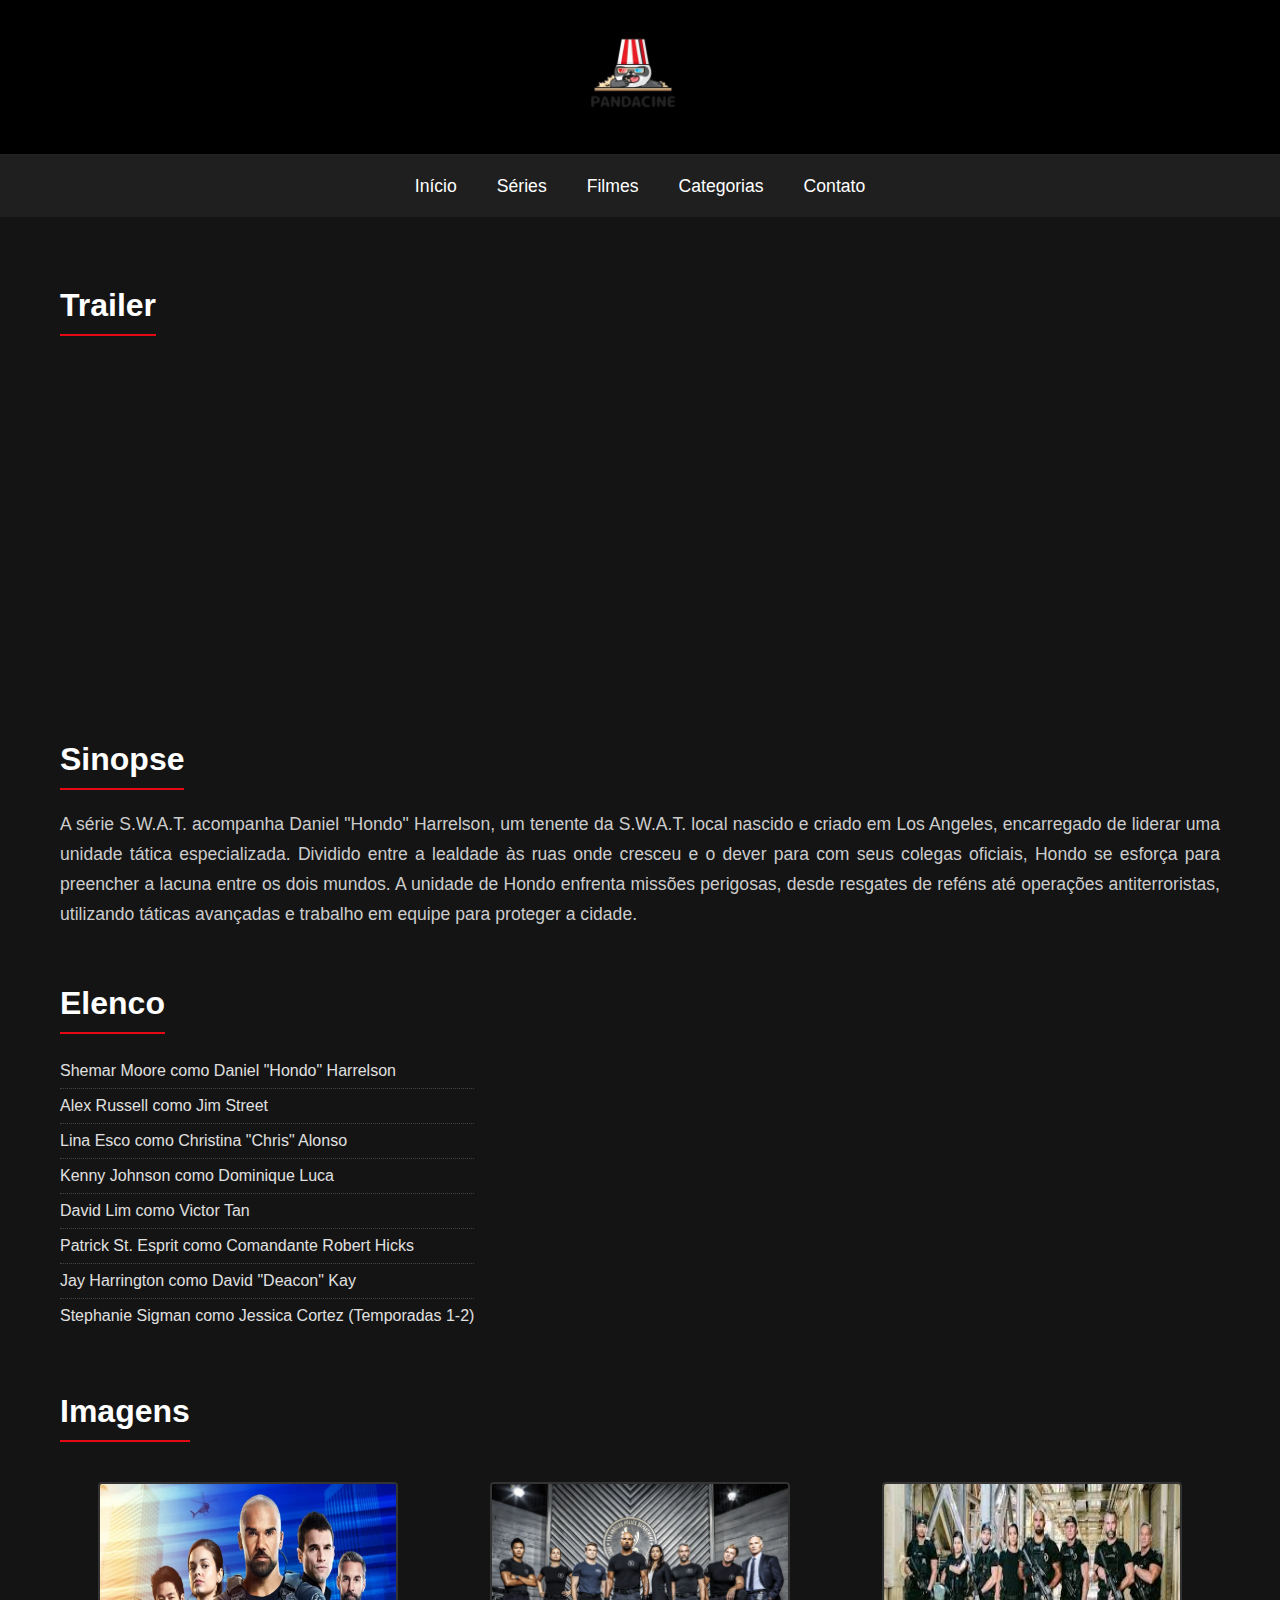
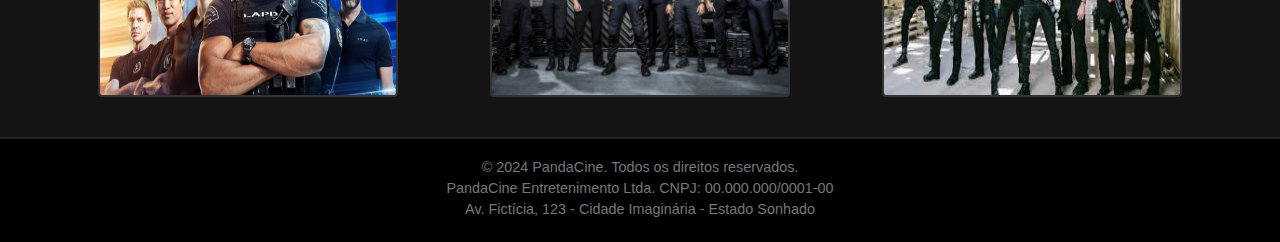
<file: HTML/series_individuais/swat.html>
<!DOCTYPE html>
<html lang="pt-br">
<head>
    <meta charset="UTF-8">
    <meta name="viewport" content="width=device-width, initial-scale=1.0">
    <title>S.W.A.T.</title>
    <link rel="stylesheet" href="../../CSS/series.css">
</head>
<body>
    <header class="cabecalho_site">
        <a href="../../index.html"><img src="../../IMAGE/logo.png" alt="Logo PandaCine"></a>
    </header>

    <nav>
        <ul>
            <li><a href="../../index.html">Início</a></li>
            <li><a href="../series_geral.html">Séries</a></li>
            <li><a href="../filmes_geral.html">Filmes</a></li>
            <li><a href="../categorias.html">Categorias</a></li>
            <li><a href="../contato.html">Contato</a></li>
        </ul>
    </nav>

    <main class="container-principal">
        <h2>Trailer</h2>
        <div class="trailer">
            <iframe width="560" height="315" src="https://www.youtube.com/embed/MblpkLSSvjM" title="YouTube video player - S.W.A.T. Trailer" frameborder="0" allow="accelerometer; autoplay; clipboard-write; encrypted-media; gyroscope; picture-in-picture; web-share" allowfullscreen></iframe>
        </div>

        <h2>Sinopse</h2>
        <p>A série S.W.A.T. acompanha Daniel "Hondo" Harrelson, um tenente da S.W.A.T. local nascido e criado em Los Angeles, encarregado de liderar uma unidade tática especializada. Dividido entre a lealdade às ruas onde cresceu e o dever para com seus colegas oficiais, Hondo se esforça para preencher a lacuna entre os dois mundos. A unidade de Hondo enfrenta missões perigosas, desde resgates de reféns até operações antiterroristas, utilizando táticas avançadas e trabalho em equipe para proteger a cidade.</p>

        <h2>Elenco</h2>
        <nav>
            <ul>
                <li>Shemar Moore como Daniel "Hondo" Harrelson</li>
                <li>Alex Russell como Jim Street</li>
                <li>Lina Esco como Christina "Chris" Alonso</li>
                <li>Kenny Johnson como Dominique Luca</li>
                <li>David Lim como Victor Tan</li>
                <li>Patrick St. Esprit como Comandante Robert Hicks</li>
                <li>Jay Harrington como David "Deacon" Kay</li>
                <li>Stephanie Sigman como Jessica Cortez (Temporadas 1-2)</li>
            </ul>
        </nav>

        <h2>Imagens</h2>
        <div class="imagens-container">
            <img src="../../IMAGE/swat1.webp" alt="S.W.A.T. Imagem 1">
            <img src="../../IMAGE/swat2.webp" alt="S.W.A.T. Imagem 2">
            <img src="../../IMAGE/swat3.jpg" alt="S.W.A.T. Imagem 3">
            
        </div>
    </main>

    <footer>
        <p>&copy; 2024 PandaCine. Todos os direitos reservados.</p>
        <p>PandaCine Entretenimento Ltda. CNPJ: 00.000.000/0001-00</p>
        <p>Av. Fictícia, 123 - Cidade Imaginária - Estado Sonhado</p>
    </footer>
</body>
</html>
</file>
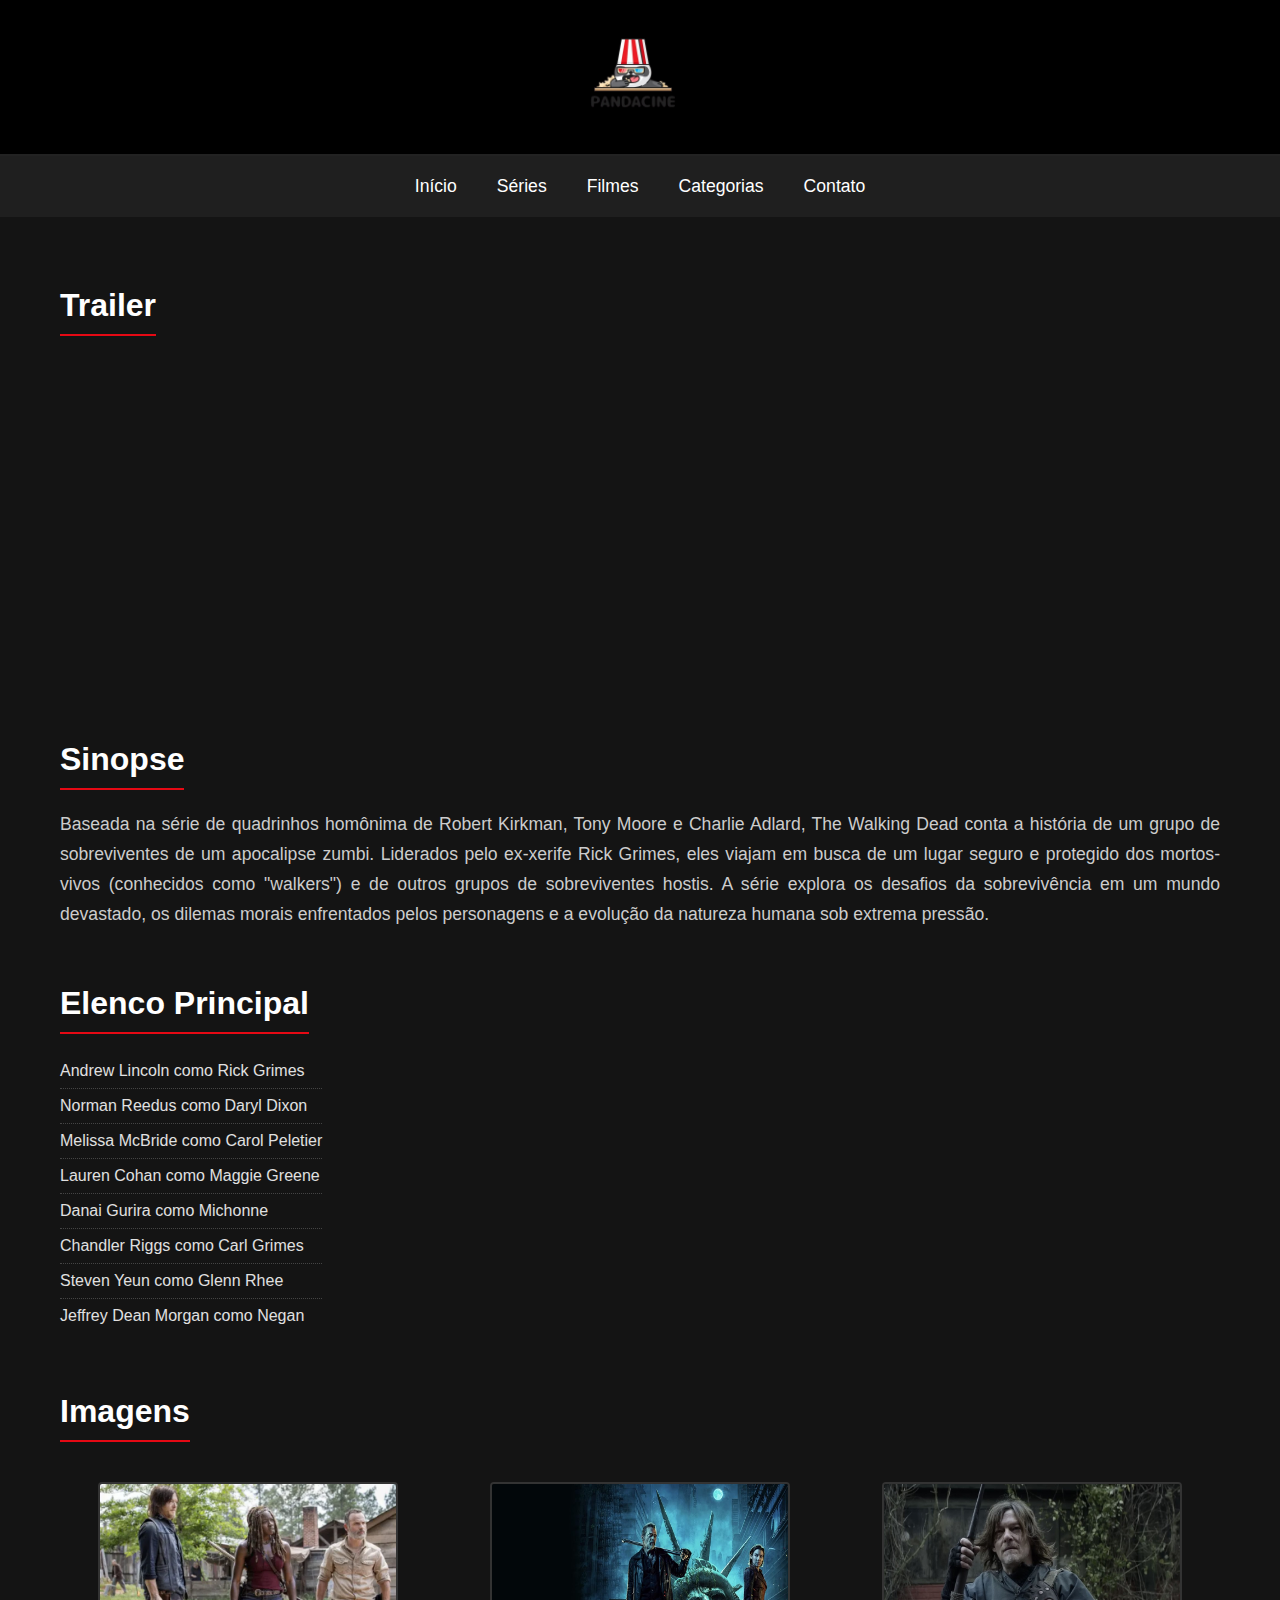
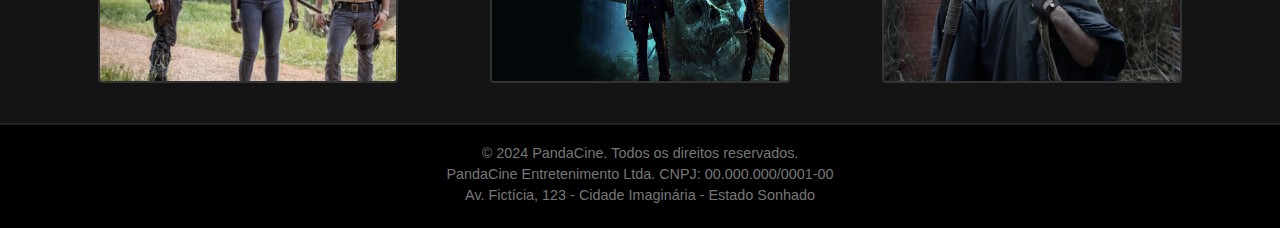
<file: HTML/series_individuais/twd.html>
<!DOCTYPE html>
<html lang="pt-br">
<head>
    <meta charset="UTF-8">
    <meta name="viewport" content="width=device-width, initial-scale=1.0">
    <title>The Walking Dead</title>
    <link rel="stylesheet" href="../../CSS/series.css">
</head>
<body>
    <header class="cabecalho_site">
        <a href="../../index.html"><img src="../../IMAGE/logo.png" alt="Logo PandaCine"></a>
    </header>

    <nav>
        <ul>
            <li><a href="../../index.html">Início</a></li>
            <li><a href="../series_geral.html">Séries</a></li>
            <li><a href="../filmes_geral.html">Filmes</a></li>
            <li><a href="../categorias.html">Categorias</a></li>
            <li><a href="../contato.html">Contato</a></li>
        </ul>
    </nav>

    <main class="container-principal">
        <h2>Trailer</h2>
        <div class="trailer">
            <iframe width="560" height="315" src="https://www.youtube.com/embed/sfAc2U20uyg" title="YouTube video player - The Walking Dead Trailer" frameborder="0" allow="accelerometer; autoplay; clipboard-write; encrypted-media; gyroscope; picture-in-picture; web-share" allowfullscreen></iframe>
        </div>

        <h2>Sinopse</h2>
        <p>Baseada na série de quadrinhos homônima de Robert Kirkman, Tony Moore e Charlie Adlard, The Walking Dead conta a história de um grupo de sobreviventes de um apocalipse zumbi. Liderados pelo ex-xerife Rick Grimes, eles viajam em busca de um lugar seguro e protegido dos mortos-vivos (conhecidos como "walkers") e de outros grupos de sobreviventes hostis. A série explora os desafios da sobrevivência em um mundo devastado, os dilemas morais enfrentados pelos personagens e a evolução da natureza humana sob extrema pressão.</p>

        <h2>Elenco Principal</h2>
        <nav>
            <ul>
                <li>Andrew Lincoln como Rick Grimes</li>
                <li>Norman Reedus como Daryl Dixon</li>
                <li>Melissa McBride como Carol Peletier</li>
                <li>Lauren Cohan como Maggie Greene</li>
                <li>Danai Gurira como Michonne</li>
                <li>Chandler Riggs como Carl Grimes</li>
                <li>Steven Yeun como Glenn Rhee</li>
                <li>Jeffrey Dean Morgan como Negan</li>
            </ul>
        </nav>

        <h2>Imagens</h2>
        <div class="imagens-container">
            <img src="../../IMAGE/twd1.webp" alt="The Walking Dead Imagem 1">
            <img src="../../IMAGE/twd2.jpg" alt="The Walking Dead Imagem 2">
            <img src="../../IMAGE/twd3.jpg" alt="The Walking Dead Imagem 3">
            
        </div>
    </main>

    <footer>
        <p>&copy; 2024 PandaCine. Todos os direitos reservados.</p>
        <p>PandaCine Entretenimento Ltda. CNPJ: 00.000.000/0001-00</p>
        <p>Av. Fictícia, 123 - Cidade Imaginária - Estado Sonhado</p>
    </footer>
</body>
</html>
</file>
<file: CSS/style_index.css>
* {
    margin: 0;
    padding: 0;
    box-sizing: border-box;
    font-family: Arial, Helvetica, sans-serif;
}

body {
    min-height: 100vh;
    display: flex;
    flex-direction: column;
    background-color: #141414; 
    color: #e5e5e5; 
}

.cabecalho_site { 
    background-color: #000000; 
    padding: 15px 40px;
    border-bottom: 2px solid #222222;
    text-align: center; 
    display: flex; 
    justify-content: center; 
    align-items: center;
}

.cabecalho_site img { 
    width: 120px; 
    margin-right: 15px; 
}

.cabecalho_site h1 {
    color: #e50914; 
    font-size: 2.5em;
    margin: 0;
}

nav { 
    background-color: #1f1f1f; 
    display: flex;
    justify-content: center;
    padding: 10px 0;
}

nav ul {
    display: flex;
    list-style: none;
    padding: 0; 
}

nav ul li a {
    text-decoration: none;
    color: #ffffff;
    display: inline-block;
    padding: 10px 20px;
    font-size: 1.1em;
}

nav ul li a:hover {
    color: #e50914; 
    background-color: #333333;
}


main {
    flex-grow: 1;
    width: 100%;
    max-width: 1200px; 
    margin: 20px auto; 
    padding: 20px;
}

main h2 {
    font-size: 2em;
    color: #ffffff;
    border-bottom: 2px solid #e50914;
    display: inline-block; 
    padding-bottom: 10px;
    margin-top: 30px;
    margin-bottom: 20px;
    text-align: left; 
}

main p {
    color: #cccccc;
    line-height: 1.7;
    text-align: justify;
    margin-bottom: 25px;
    font-size: 1.1em;
}

.destaques h2, .sobre-empresa h2, .vantagens-assinante h2, .videos-youtube h2 {
    text-align: center; 
    display: block; 
    width: auto; 
    margin-left: auto;
    margin-right: auto;
}

.series-destaque h3, .filmes-destaque h3 {
    font-size: 1.5em;
    color: #e5e5e5;
    margin-bottom: 15px;
    text-align: center;
    border-bottom: none; 
}

.galeria-destaques {
    display: flex;
    flex-wrap: wrap;
    justify-content: space-around;
    gap: 20px;
    margin-bottom: 30px;
}

.item-destaque {
    background-color: #222222;
    padding: 15px;
    border-radius: 5px;
    text-align: center;
    width: calc(33.333% - 20px); 
    min-width: 280px;
    box-shadow: 0 4px 8px rgba(0,0,0,0.3);
}

.item-destaque img {
    width: 100%;
    max-width: 250px; 
    height: auto;
    border-radius: 4px;
    margin-bottom: 10px;
    border: 1px solid #444;
}

.item-destaque h4 {
    font-size: 1.2em;
    color: #e50914;
    margin-bottom: 8px;
}

.item-destaque p {
    font-size: 0.9em;
    color: #b3b3b3;
    text-align: center;
    line-height: 1.5;
}

.vantagens-assinante ul {
    list-style-type: disc; 
    margin-left: 20px; 
    padding-left: 20px;
    color: #cccccc;
}

.vantagens-assinante ul li {
    margin-bottom: 10px;
    line-height: 1.6;
}

.video-container {
    display: flex;
    justify-content: center;
    margin-bottom: 20px;
}

.video-container iframe {
    border: none;
    max-width: 560px; 
    width: 100%;
    aspect-ratio: 16 / 9; 
}


footer {
    background-color: #000000;
    color: #777777;
    padding: 20px 0;
    text-align: center;
    font-size: 0.9em;
    border-top: 2px solid #222222;
    margin-top: auto; 
}

footer p {
    margin-bottom: 5px;
    text-align: center; 
}
</file>
<file: CSS/filmes.css>
* {
    margin: 0;
    padding: 0;
    box-sizing: border-box;
    font-family: Arial, Helvetica, sans-serif;
}

body {
    min-height: 100vh;
    display: flex;
    flex-direction: column;
    background-color: #141414; 
    color: #e5e5e5; 
}

.cabecalho_site { 
    background-color: #000000; 
    padding: 15px 40px;
    border-bottom: 2px solid #222222;
    text-align: center; 
    display: flex; 
    justify-content: center; 
    align-items: center;
}

.cabecalho_site img { 
    width: 120px; 
    margin-right: 15px; 
}

.cabecalho_site h1 {
    color: #e50914; 
    font-size: 2.5em;
    margin: 0;
}

nav { 
    background-color: #1f1f1f; 
    display: flex;
    justify-content: center;
    padding: 10px 0;
}

nav ul {
    display: flex;
    list-style: none;
    padding: 0; 
}

nav ul li a {
    text-decoration: none;
    color: #ffffff;
    display: inline-block;
    padding: 10px 20px;
    font-size: 1.1em;
}

nav ul li a:hover {
    color: #e50914; 
    background-color: #333333;
}

main.container-principal { 
    flex-grow: 1;
    width: 100%;
    max-width: 1200px; 
    margin: 20px auto; 
    padding: 20px;
}

main.container-principal h2 {
    font-size: 2em;
    color: #ffffff;
    border-bottom: 2px solid #e50914;
    display: inline-block; 
    padding-bottom: 10px;
    margin-top: 30px;
    margin-bottom: 20px;
    
    text-align: left; 
}

main.container-principal p { 
    color: #cccccc;
    line-height: 1.7;
    text-align: justify;
    margin-bottom: 25px;
    font-size: 1.1em;
}

.trailer { 
    display: flex;
    justify-content: center;
    margin-bottom: 40px;
}

.trailer iframe {
    border: none;
    max-width: 800px; 
    width: 100%;
    aspect-ratio: 16 / 9; 
}


main.container-principal nav { 
    background-color: transparent; 
    padding: 0;
    margin-bottom: 30px;
    justify-content: flex-start; 
}

main.container-principal nav ul {
    flex-direction: column; 
    padding-left: 0; 
    list-style: none; 
}

main.container-principal nav ul li {
    padding: 8px 0;
    border-bottom: 1px dotted #444444;
    font-size: 1em;
    color: #e0e0e0;
}

main.container-principal nav ul li:last-child {
    border-bottom: none;
}

.imagens-container { 
    display: flex;
    flex-wrap: wrap; 
    justify-content: space-around; 
    gap: 15px; 
    margin-top: 20px;
}

.imagens-container img {
    width: 100%; 
    max-width: 300px; 
    height: auto; 
    border: 2px solid #333;
    border-radius: 4px;
}


.categoria-secao h2 {
    font-size: 2em;
    color: #ffffff;
    border-bottom: 2px solid #e50914;
    padding-bottom: 10px;
    margin-top: 40px;
    margin-bottom: 25px;
    text-align: center;
}

.galeria-filmes-categoria {
    display: flex;
    flex-wrap: wrap;
    justify-content: center; 
    gap: 20px;
    margin-bottom: 30px;
}

.filme-item-categoria {
    background-color: #222222;
    padding: 15px;
    border-radius: 5px;
    text-align: center;
    width: calc(20% - 20px); 
    min-width: 180px; 
    box-shadow: 0 4px 8px rgba(0,0,0,0.3);
}

.filme-item-categoria img {
    width: 100%;
    max-width: 150px; 
    height: auto;
    border-radius: 4px;
    margin-bottom: 10px;
}

.filme-item-categoria h4 {
    font-size: 1.1em;
    color: #e5e5e5;
    margin-bottom: 10px;
    min-height: 40px; 
}

.botao-assistir {
    display: inline-block;
    background-color: #e50914;
    color: #ffffff;
    padding: 8px 15px;
    text-decoration: none;
    border-radius: 4px;
    font-size: 0.9em;
    font-weight: bold;
}

.botao-assistir:hover {
    background-color: #f40612;
}


.formulario-contato h2 {
    text-align: center;
    margin-bottom: 30px;
}

.formulario-contato form {
    background-color: #1f1f1f;
    padding: 25px;
    border-radius: 8px;
    max-width: 700px;
    margin: 0 auto;
}

.formulario-contato fieldset {
    border: 1px solid #444;
    padding: 20px;
    margin-bottom: 20px;
    border-radius: 5px;
}

.formulario-contato legend {
    color: #e50914;
    font-weight: bold;
    font-size: 1.3em;
    padding: 0 10px;
}

.formulario-contato .campo {
    margin-bottom: 15px;
}

.formulario-contato label {
    display: block;
    margin-bottom: 5px;
    color: #cccccc;
}

.formulario-contato input[type="text"],
.formulario-contato input[type="email"],
.formulario-contato input[type="tel"],
.formulario-contato textarea {
    width: 100%;
    padding: 10px;
    border-radius: 4px;
    border: 1px solid #555;
    background-color: #333;
    color: #e5e5e5;
    font-size: 1em;
}

.formulario-contato textarea {
    resize: vertical;
    min-height: 100px;
}

.formulario-contato input[type="submit"] {
    background-color: #e50914;
    color: white;
    padding: 12px 25px;
    border: none;
    border-radius: 4px;
    cursor: pointer;
    font-size: 1.1em;
    font-weight: bold;
    display: block;
    margin: 10px auto 0;
}

.formulario-contato input[type="submit"]:hover {
    background-color: #f40612;
}

footer {
    background-color: #000000;
    color: #777777;
    padding: 20px 0;
    text-align: center;
    font-size: 0.9em;
    border-top: 2px solid #222222;
    margin-top: auto; 
}

footer p {
    margin-bottom: 5px;
}
</file>
<file: CSS/series.css>
* {
    margin: 0;
    padding: 0;
    box-sizing: border-box;
    font-family: Arial, Helvetica, sans-serif;
}

body {
    min-height: 100vh;
    display: flex;
    flex-direction: column;
    background-color: #141414; 
    color: #e5e5e5; 
}

.cabecalho_site { 
    background-color: #000000; 
    padding: 15px 40px;
    border-bottom: 2px solid #222222;
    text-align: center; 
    display: flex; 
    justify-content: center; 
    align-items: center;
}

.cabecalho_site img { 
    width: 120px; 
    margin-right: 15px; 
}

.cabecalho_site h1 {
    color: #e50914; 
    font-size: 2.5em;
    margin: 0;
}

nav { 
    background-color: #1f1f1f; 
    display: flex;
    justify-content: center;
    padding: 10px 0;
}

nav ul {
    display: flex;
    list-style: none;
    padding: 0; 
}

nav ul li a {
    text-decoration: none;
    color: #ffffff;
    display: inline-block;
    padding: 10px 20px;
    font-size: 1.1em;
}

nav ul li a:hover {
    color: #e50914; 
    background-color: #333333;
}

main.container-principal { 
    flex-grow: 1;
    width: 100%;
    max-width: 1200px; 
    margin: 20px auto; 
    padding: 20px;
}

main.container-principal h2 {
    font-size: 2em;
    color: #ffffff;
    border-bottom: 2px solid #e50914;
    display: inline-block; 
    padding-bottom: 10px;
    margin-top: 30px;
    margin-bottom: 20px;
    
    text-align: left; 
}

main.container-principal p { 
    color: #cccccc;
    line-height: 1.7;
    text-align: justify;
    margin-bottom: 25px;
    font-size: 1.1em;
}

.trailer { 
    display: flex;
    justify-content: center;
    margin-bottom: 40px;
}

.trailer iframe {
    border: none;
    max-width: 800px; 
    width: 100%;
    aspect-ratio: 16 / 9; 
}


main.container-principal nav { 
    background-color: transparent; 
    padding: 0;
    margin-bottom: 30px;
    justify-content: flex-start; 
}

main.container-principal nav ul {
    flex-direction: column; 
    padding-left: 0; 
    list-style: none; 
}

main.container-principal nav ul li {
    padding: 8px 0;
    border-bottom: 1px dotted #444444;
    font-size: 1em;
    color: #e0e0e0;
}

main.container-principal nav ul li:last-child {
    border-bottom: none;
}

.imagens-container { 
    display: flex;
    flex-wrap: wrap; 
    justify-content: space-around; 
    gap: 15px; 
    margin-top: 20px;
}

.imagens-container img {
    width: 100%; 
    max-width: 300px; 
    height: auto; 
    border: 2px solid #333;
    border-radius: 4px;
}


.categoria-secao h2 {
    font-size: 2em;
    color: #ffffff;
    border-bottom: 2px solid #e50914;
    padding-bottom: 10px;
    margin-top: 40px;
    margin-bottom: 25px;
    text-align: center;
}

.galeria-filmes-categoria {
    display: flex;
    flex-wrap: wrap;
    justify-content: center; 
    gap: 20px;
    margin-bottom: 30px;
}

.filme-item-categoria {
    background-color: #222222;
    padding: 15px;
    border-radius: 5px;
    text-align: center;
    width: calc(20% - 20px); 
    min-width: 180px; 
    box-shadow: 0 4px 8px rgba(0,0,0,0.3);
}

.filme-item-categoria img {
    width: 100%;
    max-width: 150px; 
    height: auto;
    border-radius: 4px;
    margin-bottom: 10px;
}

.filme-item-categoria h4 {
    font-size: 1.1em;
    color: #e5e5e5;
    margin-bottom: 10px;
    min-height: 40px; 
}

.botao-assistir {
    display: inline-block;
    background-color: #e50914;
    color: #ffffff;
    padding: 8px 15px;
    text-decoration: none;
    border-radius: 4px;
    font-size: 0.9em;
    font-weight: bold;
}

.botao-assistir:hover {
    background-color: #f40612;
}


.formulario-contato h2 {
    text-align: center;
    margin-bottom: 30px;
}

.formulario-contato form {
    background-color: #1f1f1f;
    padding: 25px;
    border-radius: 8px;
    max-width: 700px;
    margin: 0 auto;
}

.formulario-contato fieldset {
    border: 1px solid #444;
    padding: 20px;
    margin-bottom: 20px;
    border-radius: 5px;
}

.formulario-contato legend {
    color: #e50914;
    font-weight: bold;
    font-size: 1.3em;
    padding: 0 10px;
}

.formulario-contato .campo {
    margin-bottom: 15px;
}

.formulario-contato label {
    display: block;
    margin-bottom: 5px;
    color: #cccccc;
}

.formulario-contato input[type="text"],
.formulario-contato input[type="email"],
.formulario-contato input[type="tel"],
.formulario-contato textarea {
    width: 100%;
    padding: 10px;
    border-radius: 4px;
    border: 1px solid #555;
    background-color: #333;
    color: #e5e5e5;
    font-size: 1em;
}

.formulario-contato textarea {
    resize: vertical;
    min-height: 100px;
}

.formulario-contato input[type="submit"] {
    background-color: #e50914;
    color: white;
    padding: 12px 25px;
    border: none;
    border-radius: 4px;
    cursor: pointer;
    font-size: 1.1em;
    font-weight: bold;
    display: block;
    margin: 10px auto 0;
}

.formulario-contato input[type="submit"]:hover {
    background-color: #f40612;
}

footer {
    background-color: #000000;
    color: #777777;
    padding: 20px 0;
    text-align: center;
    font-size: 0.9em;
    border-top: 2px solid #222222;
    margin-top: auto; 
}

footer p {
    margin-bottom: 5px;
}
</file>
